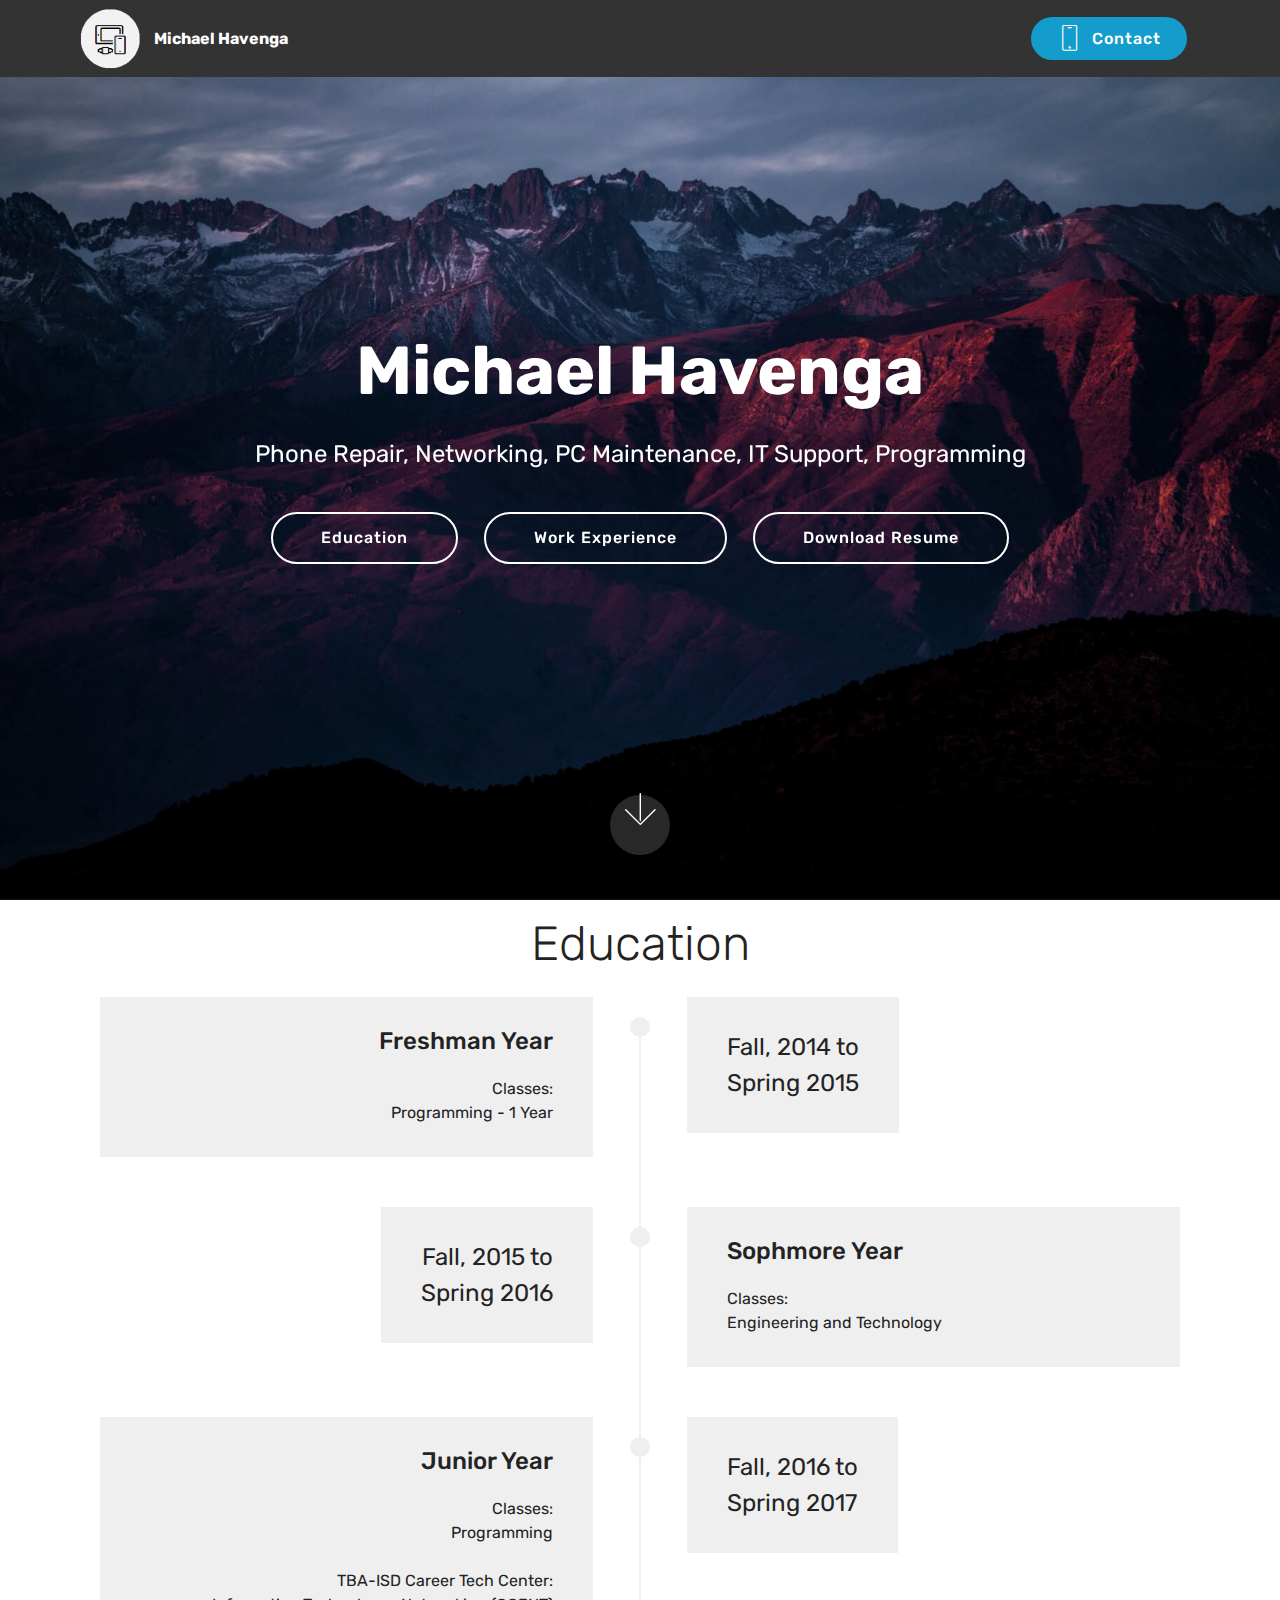
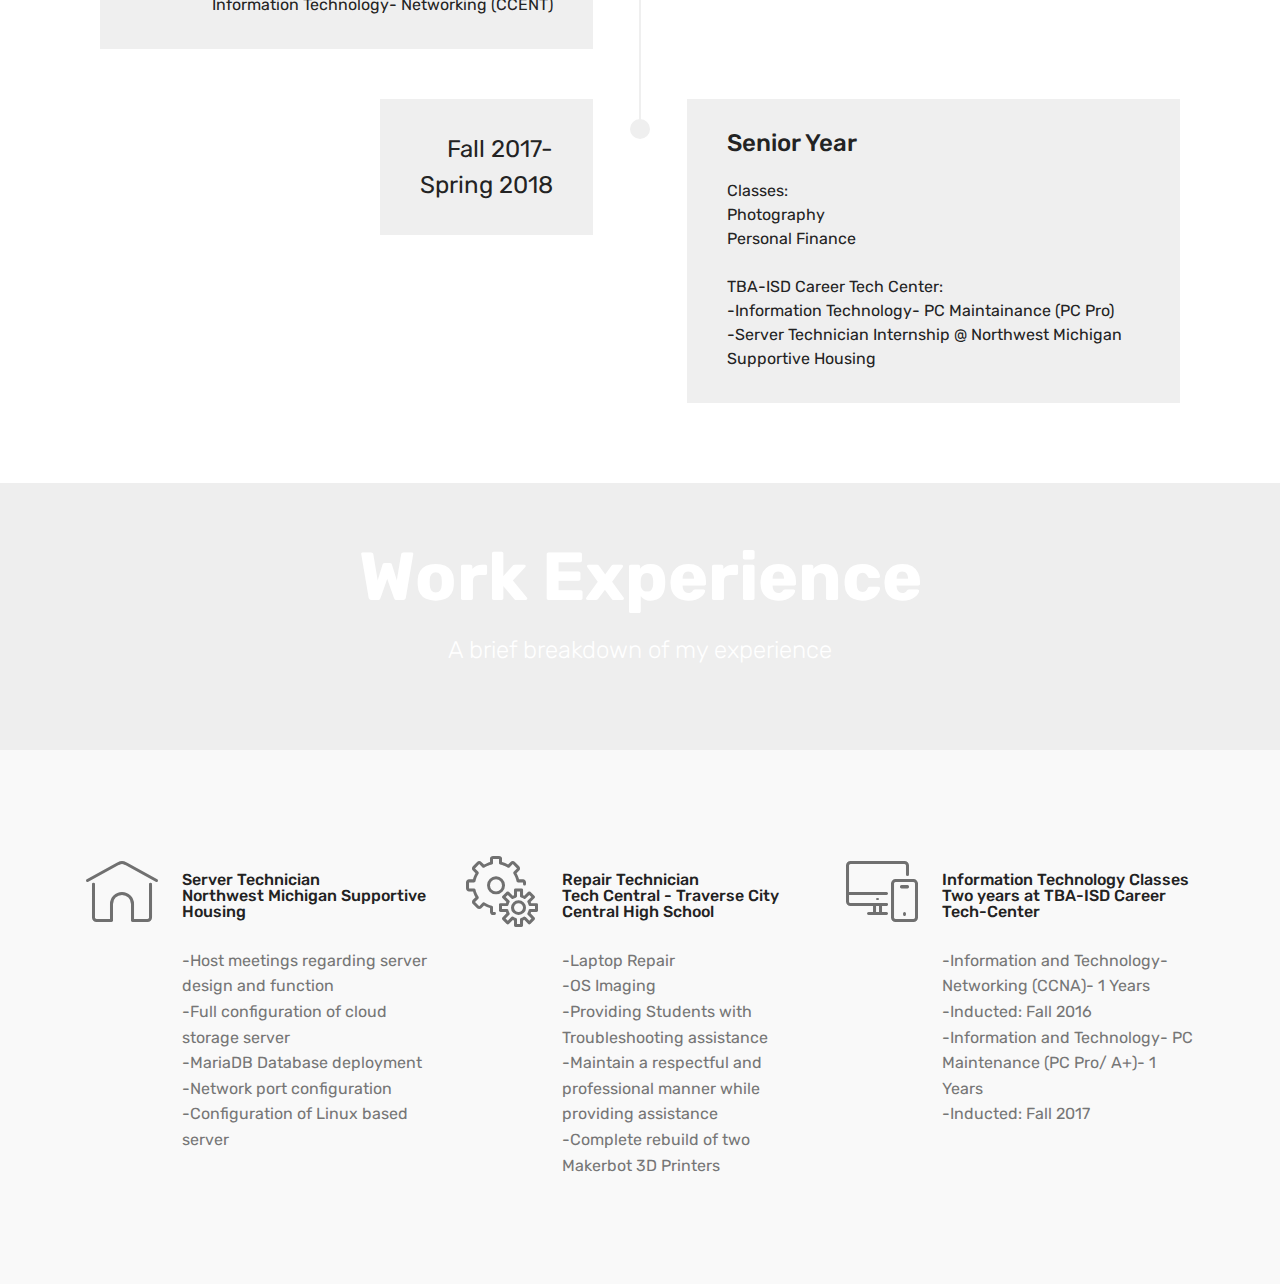
<file: index.html>
<!DOCTYPE html>
<html >
<head>
  <!-- Site made with Mobirise Website Builder v4.8.1, https://mobirise.com -->
  <meta charset="UTF-8">
  <meta http-equiv="X-UA-Compatible" content="IE=edge">
  <meta name="generator" content="Mobirise v4.8.1, mobirise.com">
  <meta name="viewport" content="width=device-width, initial-scale=1, minimum-scale=1">
  <link rel="shortcut icon" href="assets/images/logo-2-122x122.png" type="image/x-icon">
  <meta name="description" content="">
  <title>Home</title>
  <link rel="stylesheet" href="assets/web/assets/mobirise-icons/mobirise-icons.css">
  <link rel="stylesheet" href="assets/tether/tether.min.css">
  <link rel="stylesheet" href="assets/bootstrap/css/bootstrap.min.css">
  <link rel="stylesheet" href="assets/bootstrap/css/bootstrap-grid.min.css">
  <link rel="stylesheet" href="assets/bootstrap/css/bootstrap-reboot.min.css">
  <link rel="stylesheet" href="assets/dropdown/css/style.css">
  <link rel="stylesheet" href="assets/theme/css/style.css">
  <link rel="stylesheet" href="assets/mobirise/css/mbr-additional.css" type="text/css">
  
  
  
</head>
<body>
  <section class="menu cid-qz5ZeI3uHi" once="menu" id="menu1-1">

    

    <nav class="navbar navbar-expand beta-menu navbar-dropdown align-items-center navbar-fixed-top navbar-toggleable-sm">
        <button class="navbar-toggler navbar-toggler-right" type="button" data-toggle="collapse" data-target="#navbarSupportedContent" aria-controls="navbarSupportedContent" aria-expanded="false" aria-label="Toggle navigation">
            <div class="hamburger">
                <span></span>
                <span></span>
                <span></span>
                <span></span>
            </div>
        </button>
        <div class="menu-logo">
            <div class="navbar-brand">
                <span class="navbar-logo">
                    <a href="index.html">
                         <img src="assets/images/logo-2-122x122.png" alt="Mobirise" title="" style="height: 3.8rem;">
                    </a>
                </span>
                <span class="navbar-caption-wrap"><a class="navbar-caption text-white display-4" href="index.html">Michael Havenga</a></span>
            </div>
        </div>
        <div class="collapse navbar-collapse" id="navbarSupportedContent">
            
            <div class="navbar-buttons mbr-section-btn"><a class="btn btn-sm btn-primary display-4" href="page2.html"><span class="mbri-mobile mbr-iconfont mbr-iconfont-btn"></span>
                    Contact</a></div>
        </div>
    </nav>
</section>

<section class="engine"><a href="https://mobiri.se/t">free amp template</a></section><section class="cid-qz5Zj0vmSW mbr-fullscreen mbr-parallax-background" id="header2-2">

    

    

    <div class="container align-center">
        <div class="row justify-content-md-center">
            <div class="mbr-white col-md-10">
                <h1 class="mbr-section-title mbr-bold pb-3 mbr-fonts-style display-1">
                    Michael Havenga</h1>
                
                <p class="mbr-text pb-3 mbr-fonts-style display-5">Phone Repair, Networking, PC Maintenance, IT Support, Programming</p>
                <div class="mbr-section-btn"><a class="btn btn-md btn-white-outline display-4" href="index.html#timeline1-3">Education</a>
                    <a class="btn btn-md btn-white-outline display-4" href="index.html#content5-j">Work Experience<br></a> <a class="btn btn-md btn-white-outline display-4" href="http://havenga.design/Resume.pdf">Download Resume</a></div>
            </div>
        </div>
    </div>
    <div class="mbr-arrow hidden-sm-down" aria-hidden="true">
        <a href="#next">
            <i class="mbri-down mbr-iconfont"></i>
        </a>
    </div>
</section>

<section class="timeline1 cid-qz60BvF6Lr" id="timeline1-3">

    

    

    <div class="container align-center">
        <h2 class="mbr-section-title pb-3 mbr-fonts-style display-2">
            Education</h2>
        

        <div class="container timelines-container" mbri-timelines="">
            <div class="row timeline-element reverse separline">      
                 <div class="timeline-date-panel col-xs-12 col-md-6  align-left">         
                    <div class="time-line-date-content">
                        <p class="mbr-timeline-date mbr-fonts-style display-5">Fall, 2014 to<br>Spring 2015</p>
                    </div>
                </div>
           <span class="iconBackground"></span>
            <div class="col-xs-12 col-md-6 align-right">
                <div class="timeline-text-content">
                    <h4 class="mbr-timeline-title pb-3 mbr-fonts-style display-5">Freshman Year</h4>
                    <p class="mbr-timeline-text mbr-fonts-style display-7">Classes:<br>Programming - 1 Year<br></p>
                 </div>
            </div>
            </div>

            <div class="row timeline-element  separline">
                <div class="timeline-date-panel col-xs-12 col-md-6 align-right">
                    <div class="time-line-date-content">
                        <p class="mbr-timeline-date mbr-fonts-style display-5">Fall, 2015 to<br>Spring 2016</p>
                    </div>
                </div>
                <span class="iconBackground"></span>
                <div class="col-xs-12 col-md-6 align-left ">
                    <div class="timeline-text-content">
                        <h4 class="mbr-timeline-title pb-3 mbr-fonts-style display-5">Sophmore Year</h4>
                        <p class="mbr-timeline-text mbr-fonts-style display-7">Classes: <br>Engineering and Technology</p>
                    </div>
                </div>
            </div> 


            <div class="row timeline-element reverse separline">
                <div class="timeline-date-panel col-xs-12 col-md-6  align-left">
                    <div class="time-line-date-content">
                        <p class="mbr-timeline-date mbr-fonts-style display-5">Fall, 2016 to<br>Spring 2017</p>
                    </div>
                </div>
                <span class="iconBackground"></span>
                <div class="col-xs-12 col-md-6 align-right">
                    <div class="timeline-text-content">
                        <h4 class="mbr-timeline-title pb-3 mbr-fonts-style display-5">Junior Year</h4>      
                        <p class="mbr-timeline-text mbr-fonts-style display-7">Classes:<br>Programming<br><br>TBA-ISD Career Tech Center:<br>Information Technology- Networking (CCENT)</p>
                    </div>
                </div>
            </div>

            <div class="row timeline-element ">
                <div class="timeline-date-panel col-xs-12 col-md-6 align-right">
                    <div class="time-line-date-content">
                        <p class="mbr-timeline-date mbr-fonts-style display-5">Fall 2017-<br>Spring 2018</p>
                    </div>
                </div>
                <span class="iconBackground"></span>
                <div class="col-xs-12 col-md-6 align-left ">
                    <div class="timeline-text-content">
                        <h4 class="mbr-timeline-title pb-3 mbr-fonts-style display-5">
                            Senior Year</h4>
                        <p class="mbr-timeline-text mbr-fonts-style display-7">
                            Classes:<br>Photography<br>Personal Finance<br><br>TBA-ISD Career Tech Center:<br>-Information Technology- PC Maintainance (PC Pro)<br>-Server Technician Internship @ Northwest Michigan Supportive Housing<br></p>
                    </div>
                </div>
            </div>


            


            

            

            

            

            

            

            
        </div>
    </div>
</section>

<section class="mbr-section content5 cid-r1dmGJhqUf mbr-parallax-background" id="content5-j">

    

    

    <div class="container">
        <div class="media-container-row">
            <div class="title col-12 col-md-8">
                <h2 class="align-center mbr-bold mbr-white pb-3 mbr-fonts-style display-1">Work Experience</h2>
                <h3 class="mbr-section-subtitle align-center mbr-light mbr-white pb-3 mbr-fonts-style display-5">A brief breakdown of my experience</h3>
                
                
            </div>
        </div>
    </div>
</section>

<section class="features7 cid-r1dmDqT4Es" id="features7-i">
    
    

    
    <div class="container">
        <div class="row justify-content-center">

            <div class="card p-3 col-12 col-md-6 col-lg-4">
                <div class="media">
                    <div class="card-img pr-2">
                        <span class="mbr-iconfont mbri-home"></span>
                    </div>
                    <div class="card-box media-body">
                        <h4 class="card-title py-3 mbr-fonts-style display-7">Server Technician <br>Northwest Michigan Supportive Housing</h4>
                        <p class="mbr-text mbr-fonts-style display-7">-Host meetings regarding server design and function
<br>-Full configuration of cloud storage server
<br>-MariaDB Database deployment
<br>-Network port configuration
<br>-Configuration of Linux based server&nbsp;<br></p>
                    </div>
                </div>
            </div>

            <div class="card p-3 col-12 col-md-6 col-lg-4">
                <div class="media"> 
                    <div class="card-img pr-2">
                        <span class="mbr-iconfont mbri-setting"></span>
                    </div>
                    <div class="card-box media-body">
                        <h4 class="card-title py-3 mbr-fonts-style display-7">Repair Technician<br>Tech Central - Traverse City Central High School</h4>
                        <p class="mbr-text mbr-fonts-style display-7">-Laptop Repair
<br>-OS Imaging
<br>-Providing Students with Troubleshooting assistance
<br>-Maintain a respectful and professional manner while providing assistance
<br>-Complete rebuild of two Makerbot 3D Printers&nbsp;<br></p>
                    </div>
                </div>
            </div>

            <div class="card p-3 col-12 col-md-6 col-lg-4">
                <div class="media">
                    <div class="card-img pr-2">
                        <span class="mbri-responsive mbr-iconfont"></span>
                    </div>
                    <div class="media-body card-box">
                        <h4 class="card-title py-3 mbr-fonts-style display-7">Information Technology Classes<br>Two years at TBA-ISD Career Tech-Center</h4>
                        <p class="mbr-text mbr-fonts-style display-7">-Information and Technology- Networking (CCNA)- 1 Years
<br>-Inducted: Fall 2016
<br>-Information and Technology- PC Maintenance (PC Pro/ A+)- 1 Years
<br>-Inducted: Fall 2017 
<br><br></p>
                    </div>
                </div>
            </div>

            
        </div>
    </div>
</section>


  <script src="assets/web/assets/jquery/jquery.min.js"></script>
  <script src="assets/popper/popper.min.js"></script>
  <script src="assets/tether/tether.min.js"></script>
  <script src="assets/bootstrap/js/bootstrap.min.js"></script>
  <script src="assets/smoothscroll/smooth-scroll.js"></script>
  <script src="assets/dropdown/js/script.min.js"></script>
  <script src="assets/touchswipe/jquery.touch-swipe.min.js"></script>
  <script src="assets/parallax/jarallax.min.js"></script>
  <script src="assets/theme/js/script.js"></script>
  
  
</body>
</html>
</file>
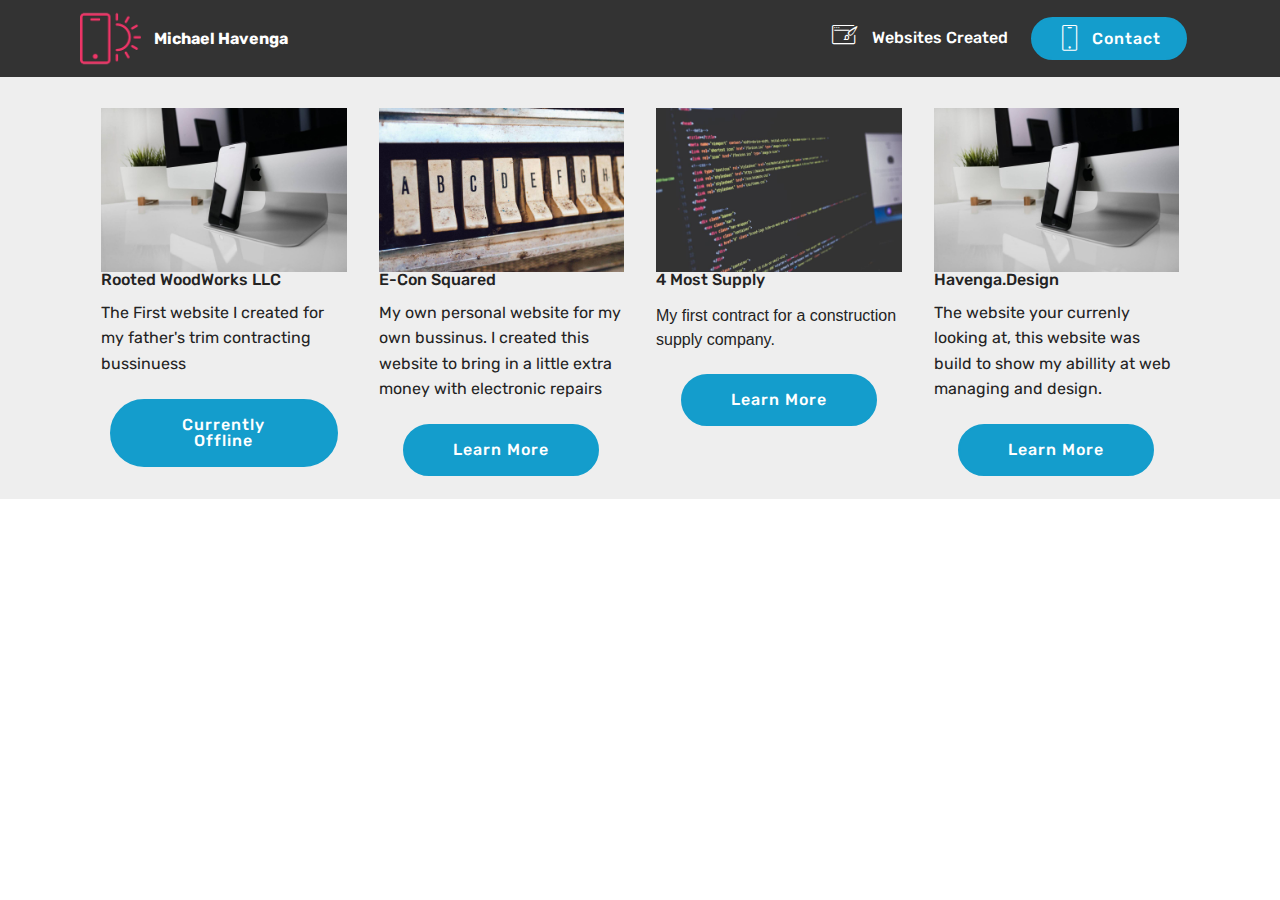
<file: page1.html>
<!DOCTYPE html>
<html>
<head>
  <!-- Site made with Mobirise Website Builder v4.3.5, https://mobirise.com -->
  <meta charset="UTF-8">
  <meta http-equiv="X-UA-Compatible" content="IE=edge">
  <meta name="generator" content="Mobirise v4.3.5, mobirise.com">
  <meta name="viewport" content="width=device-width, initial-scale=1">
  <link rel="shortcut icon" href="assets/images/logo22.png" type="image/x-icon">
  <meta name="description" content="Website Maker Description">
  <title>Websites</title>
  <link rel="stylesheet" href="assets/web/assets/mobirise-icons/mobirise-icons.css">
  <link rel="stylesheet" href="assets/tether/tether.min.css">
  <link rel="stylesheet" href="assets/bootstrap/css/bootstrap.min.css">
  <link rel="stylesheet" href="assets/bootstrap/css/bootstrap-grid.min.css">
  <link rel="stylesheet" href="assets/bootstrap/css/bootstrap-reboot.min.css">
  <link rel="stylesheet" href="assets/dropdown/css/style.css">
  <link rel="stylesheet" href="assets/theme/css/style.css">
  <link rel="stylesheet" href="assets/mobirise/css/mbr-additional.css" type="text/css">
  
  
  
</head>
<body>
<section class="menu cid-qz5ZeI3uHi" once="menu" id="menu1-6" data-rv-view="201">

    

    <nav class="navbar navbar-expand beta-menu navbar-dropdown align-items-center navbar-fixed-top navbar-toggleable-sm">
        <button class="navbar-toggler navbar-toggler-right" type="button" data-toggle="collapse" data-target="#navbarSupportedContent" aria-controls="navbarSupportedContent" aria-expanded="false" aria-label="Toggle navigation">
            <div class="hamburger">
                <span></span>
                <span></span>
                <span></span>
                <span></span>
            </div>
        </button>
        <div class="menu-logo">
            <div class="navbar-brand">
                <span class="navbar-logo">
                    <a href="index.html">
                         <img src="assets/images/logo2.png" alt="Mobirise" title="" media-simple="true" style="height: 3.8rem;">
                    </a>
                </span>
                <span class="navbar-caption-wrap"><a class="navbar-caption text-white display-4" href="index.html">Michael Havenga</a></span>
            </div>
        </div>
        <div class="collapse navbar-collapse" id="navbarSupportedContent">
            <ul class="navbar-nav nav-dropdown" data-app-modern-menu="true"><li class="nav-item">
                    <a class="nav-link link text-white display-4" href="page1.html"><span class="mbri-website-theme mbr-iconfont mbr-iconfont-btn"></span>
                        Websites Created</a>
                </li></ul>
            <div class="navbar-buttons mbr-section-btn"><a class="btn btn-sm btn-primary display-4" href="page2.html"><span class="mbri-mobile mbr-iconfont mbr-iconfont-btn"></span>
                    Contact</a></div>
        </div>
    </nav>
</section>

<section class="engine"><a href="https://mobirise.co/j">design your own website for free</a></section><section class="mbr-section content5 cid-qzhzRS1Res mbr-parallax-background" id="content5-e" data-rv-view="203">

    

    

    <div class="container">
        <div class="media-container-row">
            <div class="title col-12 col-md-8">
                <h2 class="align-center mbr-bold mbr-white pb-3 mbr-fonts-style display-1">
                    Websites</h2>
                
                
                
            </div>
        </div>
    </div>
</section>

<section class="features3 cid-qzhxDeb2Iz" id="features3-d" data-rv-view="206">

    

    
    <div class="container">
        <div class="media-container-row">
            <div class="card p-3 col-12 col-md-6 col-lg-3">
                <div class="card-wrapper">
                    <div class="card-img">
                        <img src="assets/images/01.jpg" alt="Mobirise" media-simple="true">
                    </div>
                    <div class="card-box">
                        <h4 class="card-title mbr-fonts-style display-7">Rooted WoodWorks LLC</h4>
                        <p class="mbr-text mbr-fonts-style display-7">
                            The First website I created for my father's trim contracting bussinuess</p>
                    </div>
                    <div class="mbr-section-btn text-center"><a href="#top" class="btn btn-primary display-4">
                            Currently Offline</a></div>
                </div>
            </div>

            <div class="card p-3 col-12 col-md-6 col-lg-3">
                <div class="card-wrapper">
                    <div class="card-img">
                        <img src="assets/images/02.jpg" alt="Mobirise" media-simple="true">
                    </div>
                    <div class="card-box">
                        <h4 class="card-title mbr-fonts-style display-7">
                            E-Con Squared</h4>
                        <p class="mbr-text mbr-fonts-style display-7">
                            My own personal website for my own bussinus. I created this website to bring in a little extra money with electronic repairs</p>
                    </div>
                    <div class="mbr-section-btn text-center"><a href="http://e-consquared.com" class="btn btn-primary display-4" target="_blank">
                            Learn More
                        </a></div>
                </div>
            </div>

            <div class="card p-3 col-12 col-md-6 col-lg-3">
                <div class="card-wrapper">
                    <div class="card-img">
                        <img src="assets/images/03.jpg" alt="Mobirise" media-simple="true">
                    </div>
                    <div class="card-box">
                        <h4 class="card-title mbr-fonts-style display-7">4 Most Supply</h4>
                        <p class="mbr-text mbr-fonts-style display-7"></p><p>
                            My first contract for a construction supply company. &nbsp;&nbsp;&nbsp; &nbsp;&nbsp;&nbsp;&nbsp;&nbsp;&nbsp;&nbsp;&nbsp;&nbsp;&nbsp;&nbsp;&nbsp;&nbsp;&nbsp;&nbsp;&nbsp;&nbsp;&nbsp;&nbsp;&nbsp;&nbsp;&nbsp;</p><p></p>
                    </div>
                    <div class="mbr-section-btn text-center"><a href="https://yellingtree.github.io/4-Most-Supply/" class="btn btn-primary display-4" target="_blank">
                            Learn More
                        </a></div>
                </div>
            </div>

            <div class="card p-3 col-12 col-md-6 col-lg-3">
                <div class="card-wrapper">
                    <div class="card-img">
                        <img src="assets/images/01.jpg" alt="Mobirise" media-simple="true">
                    </div>
                    <div class="card-box">
                        <h4 class="card-title mbr-fonts-style display-7">Havenga.Design</h4>
                        <p class="mbr-text mbr-fonts-style display-7">
                           The website your currenly looking at, this website was build to show my abillity at web managing and design.</p>
                    </div>
                    <div class="mbr-section-btn text-center"><a href="index.html" class="btn btn-primary display-4">
                            Learn More
                        </a></div>
                </div>
            </div>
        </div>
    </div>
</section>


  <script src="assets/web/assets/jquery/jquery.min.js"></script>
  <script src="assets/popper/popper.min.js"></script>
  <script src="assets/tether/tether.min.js"></script>
  <script src="assets/bootstrap/js/bootstrap.min.js"></script>
  <script src="assets/smooth-scroll/smooth-scroll.js"></script>
  <script src="assets/dropdown/js/script.min.js"></script>
  <script src="assets/touch-swipe/jquery.touch-swipe.min.js"></script>
  <script src="assets/jarallax/jarallax.min.js"></script>
  <script src="assets/theme/js/script.js"></script>
  
  
</body>
</html>
</file>
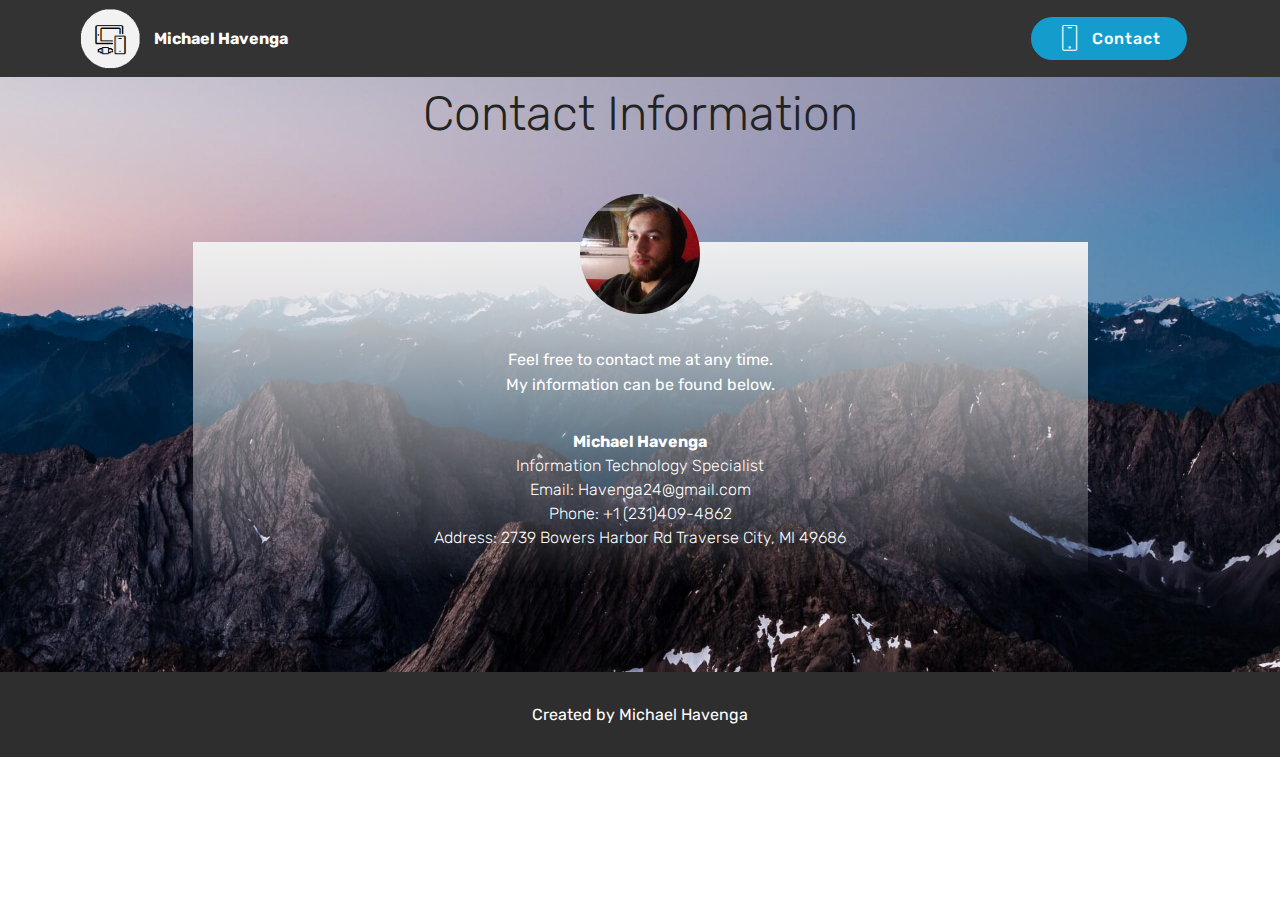
<file: page2.html>
<!DOCTYPE html>
<html >
<head>
  <!-- Site made with Mobirise Website Builder v4.8.1, https://mobirise.com -->
  <meta charset="UTF-8">
  <meta http-equiv="X-UA-Compatible" content="IE=edge">
  <meta name="generator" content="Mobirise v4.8.1, mobirise.com">
  <meta name="viewport" content="width=device-width, initial-scale=1, minimum-scale=1">
  <link rel="shortcut icon" href="assets/images/logo-2-122x122.png" type="image/x-icon">
  <meta name="description" content="Site Builder Description">
  <title>Contact</title>
  <link rel="stylesheet" href="assets/web/assets/mobirise-icons/mobirise-icons.css">
  <link rel="stylesheet" href="assets/tether/tether.min.css">
  <link rel="stylesheet" href="assets/bootstrap/css/bootstrap.min.css">
  <link rel="stylesheet" href="assets/bootstrap/css/bootstrap-grid.min.css">
  <link rel="stylesheet" href="assets/bootstrap/css/bootstrap-reboot.min.css">
  <link rel="stylesheet" href="assets/dropdown/css/style.css">
  <link rel="stylesheet" href="assets/theme/css/style.css">
  <link rel="stylesheet" href="assets/mobirise/css/mbr-additional.css" type="text/css">
  
  
  
</head>
<body>
  <section class="menu cid-qz5ZeI3uHi" once="menu" id="menu1-7">

    

    <nav class="navbar navbar-expand beta-menu navbar-dropdown align-items-center navbar-fixed-top navbar-toggleable-sm">
        <button class="navbar-toggler navbar-toggler-right" type="button" data-toggle="collapse" data-target="#navbarSupportedContent" aria-controls="navbarSupportedContent" aria-expanded="false" aria-label="Toggle navigation">
            <div class="hamburger">
                <span></span>
                <span></span>
                <span></span>
                <span></span>
            </div>
        </button>
        <div class="menu-logo">
            <div class="navbar-brand">
                <span class="navbar-logo">
                    <a href="index.html">
                         <img src="assets/images/logo-2-122x122.png" alt="Mobirise" title="" style="height: 3.8rem;">
                    </a>
                </span>
                <span class="navbar-caption-wrap"><a class="navbar-caption text-white display-4" href="index.html">Michael Havenga</a></span>
            </div>
        </div>
        <div class="collapse navbar-collapse" id="navbarSupportedContent">
            
            <div class="navbar-buttons mbr-section-btn"><a class="btn btn-sm btn-primary display-4" href="page2.html"><span class="mbri-mobile mbr-iconfont mbr-iconfont-btn"></span>
                    Contact</a></div>
        </div>
    </nav>
</section>

<section class="engine"><a href="https://mobiri.se/j">website templates</a></section><section class="testimonials5 cid-r1d3xk1tfd" id="testimonials5-g">

    

    
    <div class="container">
        <div class="media-container-row">
            <div class="title col-12 align-center">
                <h2 class="pb-3 mbr-fonts-style display-2">Contact Information</h2>
                
            </div>
        </div>
    </div>

    <div class="container">
        <div class="media-container-column">
            

            
        <div class="mbr-testimonial align-center col-12 col-md-10">
                <div class="panel-item">
                    <div class="card-block">
                        <div class="testimonial-photo">
                            <img src="assets/images/30440663-958562364313789-4375502953616769024-o-240x240.jpg" alt="" title="">
                        </div>
                        <p class="mbr-text mbr-fonts-style mbr-white display-7">Feel free to contact me at any time.<br>My information can be found below.</p>
                    </div>
                    <div class="card-footer">
                        <div class="mbr-author-name mbr-bold mbr-fonts-style mbr-white display-7">Michael Havenga<br></div>
                        <small class="mbr-author-desc mbr-italic mbr-light mbr-fonts-style mbr-white display-7">Information Technology Specialist<br>Email: Havenga24@gmail.com<br>Phone: +1 (231)409-4862<br>Address: 2739 Bowers Harbor Rd Traverse City, MI 49686</small>
                    </div>
                </div>
            </div></div>
    </div>   
</section>

<section once="" class="cid-r1dmaWxWWB" id="footer6-h">

    

    

    <div class="container">
        <div class="media-container-row align-center mbr-white">
            <div class="col-12">
                <p class="mbr-text mb-0 mbr-fonts-style display-7">Created by Michael Havenga</p>
            </div>
        </div>
    </div>
</section>


  <script src="assets/web/assets/jquery/jquery.min.js"></script>
  <script src="assets/popper/popper.min.js"></script>
  <script src="assets/tether/tether.min.js"></script>
  <script src="assets/bootstrap/js/bootstrap.min.js"></script>
  <script src="assets/smoothscroll/smooth-scroll.js"></script>
  <script src="assets/dropdown/js/script.min.js"></script>
  <script src="assets/touchswipe/jquery.touch-swipe.min.js"></script>
  <script src="assets/theme/js/script.js"></script>
  
  
</body>
</html>
</file>
<file: assets/web/assets/mobirise-icons/mobirise-icons.css>
@font-face {
  font-family: 'MobiriseIcons';
  src:  url('mobirise-icons.eot?spat4u');
  src:  url('mobirise-icons.eot?spat4u#iefix') format('embedded-opentype'),
    url('mobirise-icons.ttf?spat4u') format('truetype'),
    url('mobirise-icons.woff?spat4u') format('woff'),
    url('mobirise-icons.svg?spat4u#MobiriseIcons') format('svg');
  font-weight: normal;
  font-style: normal;
}

[class^="mbri-"], [class*=" mbri-"] {
  /* use !important to prevent issues with browser extensions that change fonts */
  font-family: MobiriseIcons !important;
  speak: none;
  font-style: normal;
  font-weight: normal;
  font-variant: normal;
  text-transform: none;
  line-height: 1;

  /* Better Font Rendering =========== */
  -webkit-font-smoothing: antialiased;
  -moz-osx-font-smoothing: grayscale;
}

.mbri-add-submenu:before {
  content: "\e900";
}
.mbri-alert:before {
  content: "\e901";
}
.mbri-align-center:before {
  content: "\e902";
}
.mbri-align-justify:before {
  content: "\e903";
}
.mbri-align-left:before {
  content: "\e904";
}
.mbri-align-right:before {
  content: "\e905";
}
.mbri-android:before {
  content: "\e906";
}
.mbri-apple:before {
  content: "\e907";
}
.mbri-arrow-down:before {
  content: "\e908";
}
.mbri-arrow-next:before {
  content: "\e909";
}
.mbri-arrow-prev:before {
  content: "\e90a";
}
.mbri-arrow-up:before {
  content: "\e90b";
}
.mbri-bold:before {
  content: "\e90c";
}
.mbri-bookmark:before {
  content: "\e90d";
}
.mbri-bootstrap:before {
  content: "\e90e";
}
.mbri-briefcase:before {
  content: "\e90f";
}
.mbri-browse:before {
  content: "\e910";
}
.mbri-bulleted-list:before {
  content: "\e911";
}
.mbri-calendar:before {
  content: "\e912";
}
.mbri-camera:before {
  content: "\e913";
}
.mbri-cart-add:before {
  content: "\e914";
}
.mbri-cart-full:before {
  content: "\e915";
}
.mbri-cash:before {
  content: "\e916";
}
.mbri-change-style:before {
  content: "\e917";
}
.mbri-chat:before {
  content: "\e918";
}
.mbri-clock:before {
  content: "\e919";
}
.mbri-close:before {
  content: "\e91a";
}
.mbri-cloud:before {
  content: "\e91b";
}
.mbri-code:before {
  content: "\e91c";
}
.mbri-contact-form:before {
  content: "\e91d";
}
.mbri-credit-card:before {
  content: "\e91e";
}
.mbri-cursor-click:before {
  content: "\e91f";
}
.mbri-cust-feedback:before {
  content: "\e920";
}
.mbri-database:before {
  content: "\e921";
}
.mbri-delivery:before {
  content: "\e922";
}
.mbri-desktop:before {
  content: "\e923";
}
.mbri-devices:before {
  content: "\e924";
}
.mbri-down:before {
  content: "\e925";
}
.mbri-download:before {
  content: "\e989";
}
.mbri-drag-n-drop:before {
  content: "\e927";
}
.mbri-drag-n-drop2:before {
  content: "\e928";
}
.mbri-edit:before {
  content: "\e929";
}
.mbri-edit2:before {
  content: "\e92a";
}
.mbri-error:before {
  content: "\e92b";
}
.mbri-extension:before {
  content: "\e92c";
}
.mbri-features:before {
  content: "\e92d";
}
.mbri-file:before {
  content: "\e92e";
}
.mbri-flag:before {
  content: "\e92f";
}
.mbri-folder:before {
  content: "\e930";
}
.mbri-gift:before {
  content: "\e931";
}
.mbri-github:before {
  content: "\e932";
}
.mbri-globe:before {
  content: "\e933";
}
.mbri-globe-2:before {
  content: "\e934";
}
.mbri-growing-chart:before {
  content: "\e935";
}
.mbri-hearth:before {
  content: "\e936";
}
.mbri-help:before {
  content: "\e937";
}
.mbri-home:before {
  content: "\e938";
}
.mbri-hot-cup:before {
  content: "\e939";
}
.mbri-idea:before {
  content: "\e93a";
}
.mbri-image-gallery:before {
  content: "\e93b";
}
.mbri-image-slider:before {
  content: "\e93c";
}
.mbri-info:before {
  content: "\e93d";
}
.mbri-italic:before {
  content: "\e93e";
}
.mbri-key:before {
  content: "\e93f";
}
.mbri-laptop:before {
  content: "\e940";
}
.mbri-layers:before {
  content: "\e941";
}
.mbri-left-right:before {
  content: "\e942";
}
.mbri-left:before {
  content: "\e943";
}
.mbri-letter:before {
  content: "\e944";
}
.mbri-like:before {
  content: "\e945";
}
.mbri-link:before {
  content: "\e946";
}
.mbri-lock:before {
  content: "\e947";
}
.mbri-login:before {
  content: "\e948";
}
.mbri-logout:before {
  content: "\e949";
}
.mbri-magic-stick:before {
  content: "\e94a";
}
.mbri-map-pin:before {
  content: "\e94b";
}
.mbri-menu:before {
  content: "\e94c";
}
.mbri-mobile:before {
  content: "\e94d";
}
.mbri-mobile2:before {
  content: "\e94e";
}
.mbri-mobirise:before {
  content: "\e94f";
}
.mbri-more-horizontal:before {
  content: "\e950";
}
.mbri-more-vertical:before {
  content: "\e951";
}
.mbri-music:before {
  content: "\e952";
}
.mbri-new-file:before {
  content: "\e953";
}
.mbri-numbered-list:before {
  content: "\e954";
}
.mbri-opened-folder:before {
  content: "\e955";
}
.mbri-pages:before {
  content: "\e956";
}
.mbri-paper-plane:before {
  content: "\e957";
}
.mbri-paperclip:before {
  content: "\e958";
}
.mbri-photo:before {
  content: "\e959";
}
.mbri-photos:before {
  content: "\e95a";
}
.mbri-pin:before {
  content: "\e95b";
}
.mbri-play:before {
  content: "\e95c";
}
.mbri-plus:before {
  content: "\e95d";
}
.mbri-preview:before {
  content: "\e95e";
}
.mbri-print:before {
  content: "\e95f";
}
.mbri-protect:before {
  content: "\e960";
}
.mbri-question:before {
  content: "\e961";
}
.mbri-quote-left:before {
  content: "\e962";
}
.mbri-quote-right:before {
  content: "\e963";
}
.mbri-refresh:before {
  content: "\e964";
}
.mbri-responsive:before {
  content: "\e965";
}
.mbri-right:before {
  content: "\e966";
}
.mbri-rocket:before {
  content: "\e967";
}
.mbri-sad-face:before {
  content: "\e968";
}
.mbri-sale:before {
  content: "\e969";
}
.mbri-save:before {
  content: "\e96a";
}
.mbri-search:before {
  content: "\e96b";
}
.mbri-setting:before {
  content: "\e96c";
}
.mbri-setting2:before {
  content: "\e96d";
}
.mbri-setting3:before {
  content: "\e96e";
}
.mbri-share:before {
  content: "\e96f";
}
.mbri-shopping-bag:before {
  content: "\e970";
}
.mbri-shopping-basket:before {
  content: "\e971";
}
.mbri-shopping-cart:before {
  content: "\e972";
}
.mbri-sites:before {
  content: "\e973";
}
.mbri-smile-face:before {
  content: "\e974";
}
.mbri-speed:before {
  content: "\e975";
}
.mbri-star:before {
  content: "\e976";
}
.mbri-success:before {
  content: "\e977";
}
.mbri-sun:before {
  content: "\e978";
}
.mbri-sun2:before {
  content: "\e979";
}
.mbri-tablet:before {
  content: "\e97a";
}
.mbri-tablet-vertical:before {
  content: "\e97b";
}
.mbri-target:before {
  content: "\e97c";
}
.mbri-timer:before {
  content: "\e97d";
}
.mbri-to-ftp:before {
  content: "\e97e";
}
.mbri-to-local-drive:before {
  content: "\e97f";
}
.mbri-touch-swipe:before {
  content: "\e980";
}
.mbri-touch:before {
  content: "\e981";
}
.mbri-trash:before {
  content: "\e982";
}
.mbri-underline:before {
  content: "\e983";
}
.mbri-unlink:before {
  content: "\e984";
}
.mbri-unlock:before {
  content: "\e985";
}
.mbri-up-down:before {
  content: "\e986";
}
.mbri-up:before {
  content: "\e987";
}
.mbri-update:before {
  content: "\e988";
}
.mbri-upload:before {
 content: "\e926"; 
}
.mbri-user:before {
  content: "\e98a";
}
.mbri-user2:before {
  content: "\e98b";
}
.mbri-users:before {
  content: "\e98c";
}
.mbri-video:before {
  content: "\e98d";
}
.mbri-video-play:before {
  content: "\e98e";
}
.mbri-watch:before {
  content: "\e98f";
}
.mbri-website-theme:before {
  content: "\e990";
}
.mbri-wifi:before {
  content: "\e991";
}
.mbri-windows:before {
  content: "\e992";
}
.mbri-zoom-out:before {
  content: "\e993";
}
.mbri-redo:before {
  content: "\e994";
}
.mbri-undo:before {
  content: "\e995";
}
</file>
<file: assets/dropdown/css/style.css>
.navbar-dropdown {
  left: 0;
  padding: 0;
  position: absolute;
  right: 0;
  top: 0;
  transition: all 0.45s ease;
  z-index: 1030;
  background: #282828; }
  .navbar-dropdown .navbar-logo {
    margin-right: 0.8rem;
    transition: margin 0.3s ease-in-out;
    vertical-align: middle; }
    .navbar-dropdown .navbar-logo img {
      height: 3.125rem;
      transition: all 0.3s ease-in-out; }
    .navbar-dropdown .navbar-logo.mbr-iconfont {
      font-size: 3.125rem;
      line-height: 3.125rem; }
  .navbar-dropdown .navbar-caption {
    font-weight: 700;
    white-space: normal;
    vertical-align: -4px;
    line-height: 3.125rem !important; }
    .navbar-dropdown .navbar-caption, .navbar-dropdown .navbar-caption:hover {
      color: inherit;
      text-decoration: none; }
  .navbar-dropdown .mbr-iconfont + .navbar-caption {
    vertical-align: -1px; }
  .navbar-dropdown.navbar-fixed-top {
    position: fixed; }
  .navbar-dropdown .navbar-brand span {
    vertical-align: -4px; }
  .navbar-dropdown.bg-color.transparent {
    background: none; }
  .navbar-dropdown.navbar-short .navbar-brand {
    padding: 0.625rem 0; }
    .navbar-dropdown.navbar-short .navbar-brand span {
      vertical-align: -1px; }
  .navbar-dropdown.navbar-short .navbar-caption {
    line-height: 2.375rem !important;
    vertical-align: -2px; }
  .navbar-dropdown.navbar-short .navbar-logo {
    margin-right: 0.5rem; }
    .navbar-dropdown.navbar-short .navbar-logo img {
      height: 2.375rem; }
    .navbar-dropdown.navbar-short .navbar-logo.mbr-iconfont {
      font-size: 2.375rem;
      line-height: 2.375rem; }
  .navbar-dropdown.navbar-short .mbr-table-cell {
    height: 3.625rem; }
  .navbar-dropdown .navbar-close {
    left: 0.6875rem;
    position: fixed;
    top: 0.75rem;
    z-index: 1000; }
  .navbar-dropdown .hamburger-icon {
    content: "";
    display: inline-block;
    vertical-align: middle;
    width: 16px;
    -webkit-box-shadow: 0 -6px 0 1px #282828,0 0 0 1px #282828,0 6px 0 1px #282828;
    -moz-box-shadow: 0 -6px 0 1px #282828,0 0 0 1px #282828,0 6px 0 1px #282828;
    box-shadow: 0 -6px 0 1px #282828,0 0 0 1px #282828,0 6px 0 1px #282828; }

.dropdown-menu .dropdown-toggle[data-toggle="dropdown-submenu"]::after {
  border-bottom: 0.35em solid transparent;
  border-left: 0.35em solid;
  border-right: 0;
  border-top: 0.35em solid transparent;
  margin-left: 0.3rem; }

.dropdown-menu .dropdown-item:focus {
  outline: 0; }

.nav-dropdown {
  font-size: 0.75rem;
  font-weight: 500;
  height: auto !important; }
  .nav-dropdown .nav-btn {
    padding-left: 1rem; }
  .nav-dropdown .link {
    margin: .667em 1.667em;
    font-weight: 500;
    padding: 0;
    transition: color .2s ease-in-out; }
    .nav-dropdown .link.dropdown-toggle {
      margin-right: 2.583em; }
      .nav-dropdown .link.dropdown-toggle::after {
        margin-left: .25rem;
        border-top: 0.35em solid;
        border-right: 0.35em solid transparent;
        border-left: 0.35em solid transparent;
        border-bottom: 0; }
      .nav-dropdown .link.dropdown-toggle[aria-expanded="true"] {
        margin: 0;
        padding: 0.667em 3.263em  0.667em 1.667em; }
  .nav-dropdown .link::after,
  .nav-dropdown .dropdown-item::after {
    color: inherit; }
  .nav-dropdown .btn {
    font-size: 0.75rem;
    font-weight: 700;
    letter-spacing: 0;
    margin-bottom: 0;
    padding-left: 1.25rem;
    padding-right: 1.25rem; }
  .nav-dropdown .dropdown-menu {
    border-radius: 0;
    border: 0;
    left: 0;
    margin: 0;
    padding-bottom: 1.25rem;
    padding-top: 1.25rem;
    position: relative; }
  .nav-dropdown .dropdown-submenu {
    margin-left: 0.125rem;
    top: 0; }
  .nav-dropdown .dropdown-item {
    font-weight: 500;
    line-height: 2;
    padding: 0.3846em 4.615em 0.3846em 1.5385em;
    position: relative;
    transition: color .2s ease-in-out, background-color .2s ease-in-out; }
    .nav-dropdown .dropdown-item::after {
      margin-top: -0.3077em;
      position: absolute;
      right: 1.1538em;
      top: 50%; }
    .nav-dropdown .dropdown-item:focus, .nav-dropdown .dropdown-item:hover {
      background: none; }

@media (max-width: 767px) {
  .nav-dropdown.navbar-toggleable-sm {
    bottom: 0;
    display: none;
    left: 0;
    overflow-x: hidden;
    position: fixed;
    top: 0;
    transform: translateX(-100%);
    -ms-transform: translateX(-100%);
    -webkit-transform: translateX(-100%);
    width: 18.75rem;
    z-index: 999; } }
.nav-dropdown.navbar-toggleable-xl {
  bottom: 0;
  display: none;
  left: 0;
  overflow-x: hidden;
  position: fixed;
  top: 0;
  transform: translateX(-100%);
  -ms-transform: translateX(-100%);
  -webkit-transform: translateX(-100%);
  width: 18.75rem;
  z-index: 999; }

.nav-dropdown-sm {
  display: block !important;
  overflow-x: hidden;
  overflow: auto;
  padding-top: 3.875rem; }
  .nav-dropdown-sm::after {
    content: "";
    display: block;
    height: 3rem;
    width: 100%; }
  .nav-dropdown-sm.collapse.in ~ .navbar-close {
    display: block !important; }
  .nav-dropdown-sm.collapsing, .nav-dropdown-sm.collapse.in {
    transform: translateX(0);
    -ms-transform: translateX(0);
    -webkit-transform: translateX(0);
    transition: all 0.25s ease-out;
    -webkit-transition: all 0.25s ease-out;
    background: #282828; }
  .nav-dropdown-sm.collapsing[aria-expanded="false"] {
    transform: translateX(-100%);
    -ms-transform: translateX(-100%);
    -webkit-transform: translateX(-100%); }
  .nav-dropdown-sm .nav-item {
    display: block;
    margin-left: 0 !important;
    padding-left: 0; }
  .nav-dropdown-sm .link,
  .nav-dropdown-sm .dropdown-item {
    border-top: 1px dotted rgba(255, 255, 255, 0.1);
    font-size: 0.8125rem;
    line-height: 1.6;
    margin: 0 !important;
    padding: 0.875rem 2.4rem 0.875rem 1.5625rem !important;
    position: relative;
    white-space: normal; }
    .nav-dropdown-sm .link:focus, .nav-dropdown-sm .link:hover,
    .nav-dropdown-sm .dropdown-item:focus,
    .nav-dropdown-sm .dropdown-item:hover {
      background: rgba(0, 0, 0, 0.2) !important;
      color: #c0a375; }
  .nav-dropdown-sm .nav-btn {
    position: relative;
    padding: 1.5625rem 1.5625rem 0 1.5625rem; }
    .nav-dropdown-sm .nav-btn::before {
      border-top: 1px dotted rgba(255, 255, 255, 0.1);
      content: "";
      left: 0;
      position: absolute;
      top: 0;
      width: 100%; }
    .nav-dropdown-sm .nav-btn + .nav-btn {
      padding-top: 0.625rem; }
      .nav-dropdown-sm .nav-btn + .nav-btn::before {
        display: none; }
  .nav-dropdown-sm .btn {
    padding: 0.625rem 0; }
  .nav-dropdown-sm .dropdown-toggle[data-toggle="dropdown-submenu"]::after {
    margin-left: .25rem;
    border-top: 0.35em solid;
    border-right: 0.35em solid transparent;
    border-left: 0.35em solid transparent;
    border-bottom: 0; }
  .nav-dropdown-sm .dropdown-toggle[data-toggle="dropdown-submenu"][aria-expanded="true"]::after {
    border-top: 0;
    border-right: 0.35em solid transparent;
    border-left: 0.35em solid transparent;
    border-bottom: 0.35em solid; }
  .nav-dropdown-sm .dropdown-menu {
    margin: 0;
    padding: 0;
    position: relative;
    top: 0;
    left: 0;
    width: 100%;
    border: 0;
    float: none;
    border-radius: 0;
    background: none; }
  .nav-dropdown-sm .dropdown-submenu {
    left: 100%;
    margin-left: 0.125rem;
    margin-top: -1.25rem;
    top: 0; }

.navbar-toggleable-sm .nav-dropdown .dropdown-menu {
  position: absolute; }

.navbar-toggleable-sm .nav-dropdown .dropdown-submenu {
  left: 100%;
  margin-left: 0.125rem;
  margin-top: -1.25rem;
  top: 0; }

.navbar-toggleable-sm.opened .nav-dropdown .dropdown-menu {
  position: relative; }

.navbar-toggleable-sm.opened .nav-dropdown .dropdown-submenu {
  left: 0;
  margin-left: 00rem;
  margin-top: 0rem;
  top: 0; }

.is-builder .nav-dropdown.collapsing {
  transition: none !important; }

/*# sourceMappingURL=style.css.map */
</file>
<file: assets/theme/css/style.css>
/*!
 * Mobirise v4 theme (https://mobirise.com/)
 * Copyright 2017 Mobirise
 */
section {
  background-color: #eeeeee; }

section,
.container,
.container-fluid {
  position: relative;
  word-wrap: break-word; }

a.mbr-iconfont:hover {
  text-decoration: none; }

.article .lead p, .article .lead ul, .article .lead ol, .article .lead pre, .article .lead blockquote {
  margin-bottom: 0; }

a {
  font-style: normal;
  font-weight: 400;
  cursor: pointer; }
  a, a:hover {
    text-decoration: none; }

figure {
  margin-bottom: 0; }

body {
  color: #232323; }

h1, h2, h3, h4, h5, h6,
.h1, .h2, .h3, .h4, .h5, .h6,
.display-1, .display-2, .display-3, .display-4 {
  line-height: 1;
  word-break: break-word;
  word-wrap: break-word; }

b, strong {
  font-weight: bold; }

blockquote {
  padding: 10px 0 10px 20px;
  position: relative;
  border-left: 2px solid;
  border-color: #ff3366; }

input:-webkit-autofill, input:-webkit-autofill:hover, input:-webkit-autofill:focus, input:-webkit-autofill:active {
  transition-delay: 9999s;
  transition-property: background-color, color; }

textarea[type="hidden"] {
  display: none; }

body {
  position: relative; }

section {
  background-position: 50% 50%;
  background-repeat: no-repeat;
  background-size: cover; }
  section .mbr-background-video,
  section .mbr-background-video-preview {
    position: absolute;
    bottom: 0;
    left: 0;
    right: 0;
    top: 0; }

.hidden {
  visibility: hidden; }

.mbr-z-index20 {
  z-index: 20; }

/*! Base colors */
.mbr-white {
  color: #ffffff; }

.mbr-black {
  color: #000000; }

.mbr-bg-white {
  background-color: #ffffff; }

.mbr-bg-black {
  background-color: #000000; }

/*! Text-aligns */
.align-left {
  text-align: left; }

.align-center {
  text-align: center; }

.align-right {
  text-align: right; }

@media (max-width: 767px) {
  .align-left, .align-center, .align-right, .mbr-section-btn, .mbr-section-title {
    text-align: center; } }
/*! Font-weight  */
.mbr-light {
  font-weight: 300; }

.mbr-regular {
  font-weight: 400; }

.mbr-semibold {
  font-weight: 500; }

.mbr-bold {
  font-weight: 700; }

/*! Media  */
.media-size-item {
  -webkit-flex: 1 1 auto;
  -moz-flex: 1 1 auto;
  -ms-flex: 1 1 auto;
  -o-flex: 1 1 auto;
  flex: 1 1 auto; }

.media-content {
  -webkit-flex-basis: 100%;
  flex-basis: 100%; }

.media-container-row {
  display: -ms-flexbox;
  display: -webkit-flex;
  display: flex;
  -webkit-flex-direction: row;
  -ms-flex-direction: row;
  flex-direction: row;
  -webkit-flex-wrap: wrap;
  -ms-flex-wrap: wrap;
  flex-wrap: wrap;
  -webkit-justify-content: center;
  -ms-flex-pack: center;
  justify-content: center;
  -webkit-align-content: center;
  -ms-flex-line-pack: center;
  align-content: center;
  -webkit-align-items: start;
  -ms-flex-align: start;
  align-items: start; }
  .media-container-row .media-size-item {
    width: 400px; }

.media-container-column {
  display: -ms-flexbox;
  display: -webkit-flex;
  display: flex;
  -webkit-flex-direction: column;
  -ms-flex-direction: column;
  flex-direction: column;
  -webkit-flex-wrap: wrap;
  -ms-flex-wrap: wrap;
  flex-wrap: wrap;
  -webkit-justify-content: center;
  -ms-flex-pack: center;
  justify-content: center;
  -webkit-align-content: center;
  -ms-flex-line-pack: center;
  align-content: center;
  -webkit-align-items: stretch;
  -ms-flex-align: stretch;
  align-items: stretch; }
  .media-container-column > * {
    width: 100%; }

@media (min-width: 992px) {
  .media-container-row {
    -webkit-flex-wrap: nowrap;
    -ms-flex-wrap: nowrap;
    flex-wrap: nowrap; } }
figure {
  overflow: hidden; }

figure[mbr-media-size] {
  transition: width 0.1s; }

.mbr-figure img, .mbr-figure iframe {
  display: block;
  width: 100%; }

.card {
  background-color: transparent;
  border: none; }

.card-img {
  text-align: center;
  flex-shrink: 0; }

.media {
  max-width: 100%;
  margin: 0 auto; }

.mbr-figure {
  -ms-flex-item-align: center;
  -ms-grid-row-align: center;
  -webkit-align-self: center;
  align-self: center; }

.media-container > div {
  max-width: 100%; }

.mbr-figure img, .card-img img {
  width: 100%; }

@media (max-width: 991px) {
  .media-size-item {
    width: auto !important; }

  .media {
    width: auto; }

  .mbr-figure {
    width: 100% !important; } }
/*! Buttons */
.mbr-section-btn {
  margin-left: -.25rem;
  margin-right: -.25rem;
  font-size: 0; }

nav .mbr-section-btn {
  margin-left: 0rem;
  margin-right: 0rem; }

/*! Btn icon margin */
.btn .mbr-iconfont, .btn.btn-sm .mbr-iconfont {
  cursor: pointer;
  margin-right: 0.5rem; }

.btn.btn-md .mbr-iconfont, .btn.btn-md .mbr-iconfont {
  margin-right: 0.8rem; }

.mbr-regular {
  font-weight: 400; }

.mbr-semibold {
  font-weight: 500; }

.mbr-bold {
  font-weight: 700; }

[type="submit"] {
  -webkit-appearance: none; }

/*! Full-screen */
.mbr-fullscreen .mbr-overlay {
  min-height: 100vh; }

.mbr-fullscreen {
  display: flex;
  display: -webkit-flex;
  display: -moz-flex;
  display: -ms-flex;
  display: -o-flex;
  align-items: center;
  -webkit-align-items: center;
  min-height: 100vh;
  padding-top: 3rem;
  padding-bottom: 3rem; }

/*! Map */
.map {
  height: 25rem;
  position: relative; }
  .map iframe {
    width: 100%;
    height: 100%; }

/* Form */
.form-asterisk {
  font-family: initial;
  position: absolute;
  top: -2px;
  font-weight: normal; }

/*! Scroll to top arrow */
.mbr-arrow-up {
  bottom: 25px;
  right: 90px;
  position: fixed;
  text-align: right;
  z-index: 5000;
  color: #ffffff;
  font-size: 32px;
  transform: rotate(180deg);
  -webkit-transform: rotate(180deg); }

.mbr-arrow-up a {
  background: rgba(0, 0, 0, 0.2);
  border-radius: 3px;
  color: #fff;
  display: inline-block;
  height: 60px;
  width: 60px;
  outline-style: none !important;
  position: relative;
  text-decoration: none;
  transition: all .3s ease-in-out;
  cursor: pointer;
  text-align: center; }
  .mbr-arrow-up a:hover {
    background-color: rgba(0, 0, 0, 0.4); }
  .mbr-arrow-up a i {
    line-height: 60px; }

.mbr-arrow-up-icon {
  display: block;
  color: #fff; }

.mbr-arrow-up-icon::before {
  content: "\203a";
  display: inline-block;
  font-family: serif;
  font-size: 32px;
  line-height: 1;
  font-style: normal;
  position: relative;
  top: 6px;
  left: -4px;
  -webkit-transform: rotate(-90deg);
  transform: rotate(-90deg); }

/*! Arrow Down */
.mbr-arrow {
  position: absolute;
  bottom: 45px;
  left: 50%;
  width: 60px;
  height: 60px;
  cursor: pointer;
  background-color: rgba(80, 80, 80, 0.5);
  border-radius: 50%;
  -webkit-transform: translateX(-50%);
  transform: translateX(-50%); }
  .mbr-arrow > a {
    display: inline-block;
    text-decoration: none;
    outline-style: none;
    -webkit-animation: arrowdown 1.7s ease-in-out infinite;
    animation: arrowdown 1.7s ease-in-out infinite; }
    .mbr-arrow > a > i {
      position: absolute;
      top: -2px;
      left: 15px;
      font-size: 2rem; }

@keyframes arrowdown {
  0% {
    transform: translateY(0px);
    -webkit-transform: translateY(0px); }
  50% {
    transform: translateY(-5px);
    -webkit-transform: translateY(-5px); }
  100% {
    transform: translateY(0px);
    -webkit-transform: translateY(0px); } }
@-webkit-keyframes arrowdown {
  0% {
    transform: translateY(0px);
    -webkit-transform: translateY(0px); }
  50% {
    transform: translateY(-5px);
    -webkit-transform: translateY(-5px); }
  100% {
    transform: translateY(0px);
    -webkit-transform: translateY(0px); } }
@media (max-width: 500px) {
  .mbr-arrow-up {
    left: 50%;
    right: auto;
    transform: translateX(-50%) rotate(180deg);
    -webkit-transform: translateX(-50%) rotate(180deg); } }
/*Gradients animation*/
@keyframes gradient-animation {
  from {
    background-position: 0% 100%;
    animation-timing-function: ease-in-out; }
  to {
    background-position: 100% 0%;
    animation-timing-function: ease-in-out; } }
@-webkit-keyframes gradient-animation {
  from {
    background-position: 0% 100%;
    animation-timing-function: ease-in-out; }
  to {
    background-position: 100% 0%;
    animation-timing-function: ease-in-out; } }
.bg-gradient {
  background-size: 200% 200%;
  animation: gradient-animation 5s infinite alternate;
  -webkit-animation: gradient-animation 5s infinite alternate; }

.menu .navbar-brand {
  display: -webkit-flex; }
  .menu .navbar-brand span {
    display: flex;
    display: -webkit-flex; }
  .menu .navbar-brand .navbar-caption-wrap {
    display: -webkit-flex; }
  .menu .navbar-brand .navbar-logo img {
    display: -webkit-flex; }
@media (min-width: 768px) and (max-width: 991px) {
  .menu .navbar-toggleable-sm .navbar-nav {
    display: -webkit-box;
    display: -webkit-flex;
    display: -ms-flexbox; } }
@media (min-width: 992px) {
  .menu .navbar-nav.nav-dropdown {
    display: -webkit-flex; }
  .menu .navbar-toggleable-sm .navbar-collapse {
    display: -webkit-flex !important; } }

/*# sourceMappingURL=style.css.map */
.engine {
	position: absolute;
	text-indent: -2400px;
	text-align: center;
	padding: 0;
	top: 0;
	left: -2400px;
}
</file>
<file: assets/mobirise/css/mbr-additional.css>
@import url(https://fonts.googleapis.com/css?family=Rubik:300,300i,400,400i,500,500i,700,700i,900,900i);





body {
  font-style: normal;
  line-height: 1.5;
}
.mbr-section-title {
  font-style: normal;
  line-height: 1.2;
}
.mbr-section-subtitle {
  line-height: 1.3;
}
.mbr-text {
  font-style: normal;
  line-height: 1.6;
}
.display-1 {
  font-family: 'Rubik', sans-serif;
  font-size: 4.25rem;
}
.display-1 > .mbr-iconfont {
  font-size: 6.8rem;
}
.display-2 {
  font-family: 'Rubik', sans-serif;
  font-size: 3rem;
}
.display-2 > .mbr-iconfont {
  font-size: 4.8rem;
}
.display-4 {
  font-family: 'Rubik', sans-serif;
  font-size: 1rem;
}
.display-4 > .mbr-iconfont {
  font-size: 1.6rem;
}
.display-5 {
  font-family: 'Rubik', sans-serif;
  font-size: 1.5rem;
}
.display-5 > .mbr-iconfont {
  font-size: 2.4rem;
}
.display-7 {
  font-family: 'Rubik', sans-serif;
  font-size: 1rem;
}
.display-7 > .mbr-iconfont {
  font-size: 1.6rem;
}
/* ---- Fluid typography for mobile devices ---- */
/* 1.4 - font scale ratio ( bootstrap == 1.42857 ) */
/* 100vw - current viewport width */
/* (48 - 20)  48 == 48rem == 768px, 20 == 20rem == 320px(minimal supported viewport) */
/* 0.65 - min scale variable, may vary */
@media (max-width: 768px) {
  .display-1 {
    font-size: 3.4rem;
    font-size: calc( 2.1374999999999997rem + (4.25 - 2.1374999999999997) * ((100vw - 20rem) / (48 - 20)));
    line-height: calc( 1.4 * (2.1374999999999997rem + (4.25 - 2.1374999999999997) * ((100vw - 20rem) / (48 - 20))));
  }
  .display-2 {
    font-size: 2.4rem;
    font-size: calc( 1.7rem + (3 - 1.7) * ((100vw - 20rem) / (48 - 20)));
    line-height: calc( 1.4 * (1.7rem + (3 - 1.7) * ((100vw - 20rem) / (48 - 20))));
  }
  .display-4 {
    font-size: 0.8rem;
    font-size: calc( 1rem + (1 - 1) * ((100vw - 20rem) / (48 - 20)));
    line-height: calc( 1.4 * (1rem + (1 - 1) * ((100vw - 20rem) / (48 - 20))));
  }
  .display-5 {
    font-size: 1.2rem;
    font-size: calc( 1.175rem + (1.5 - 1.175) * ((100vw - 20rem) / (48 - 20)));
    line-height: calc( 1.4 * (1.175rem + (1.5 - 1.175) * ((100vw - 20rem) / (48 - 20))));
  }
}
/* Buttons */
.btn {
  font-weight: 500;
  border-width: 2px;
  font-style: normal;
  letter-spacing: 1px;
  margin: .4rem .8rem;
  white-space: normal;
  -webkit-transition: all 0.3s ease-in-out;
  -moz-transition: all 0.3s ease-in-out;
  transition: all 0.3s ease-in-out;
  padding: 1rem 3rem;
  border-radius: 3px;
  display: inline-flex;
  align-items: center;
  justify-content: center;
  word-break: break-word;
}
.btn-sm {
  font-weight: 500;
  letter-spacing: 1px;
  -webkit-transition: all 0.3s ease-in-out;
  -moz-transition: all 0.3s ease-in-out;
  transition: all 0.3s ease-in-out;
  padding: 0.6rem 1.5rem;
  border-radius: 3px;
}
.btn-md {
  font-weight: 500;
  letter-spacing: 1px;
  margin: .4rem .8rem !important;
  -webkit-transition: all 0.3s ease-in-out;
  -moz-transition: all 0.3s ease-in-out;
  transition: all 0.3s ease-in-out;
  padding: 1rem 3rem;
  border-radius: 3px;
}
.btn-lg {
  font-weight: 500;
  letter-spacing: 1px;
  margin: .4rem .8rem !important;
  -webkit-transition: all 0.3s ease-in-out;
  -moz-transition: all 0.3s ease-in-out;
  transition: all 0.3s ease-in-out;
  padding: 1.2rem 3.2rem;
  border-radius: 3px;
}
.bg-primary {
  background-color: #149dcc !important;
}
.bg-success {
  background-color: #f7ed4a !important;
}
.bg-info {
  background-color: #82786e !important;
}
.bg-warning {
  background-color: #879a9f !important;
}
.bg-danger {
  background-color: #b1a374 !important;
}
.btn-primary,
.btn-primary:active {
  background-color: #149dcc !important;
  border-color: #149dcc !important;
  color: #ffffff !important;
}
.btn-primary:hover,
.btn-primary:focus,
.btn-primary.focus,
.btn-primary.active {
  color: #ffffff !important;
  background-color: #0d6786 !important;
  border-color: #0d6786 !important;
}
.btn-primary.disabled,
.btn-primary:disabled {
  color: #ffffff !important;
  background-color: #0d6786 !important;
  border-color: #0d6786 !important;
}
.btn-secondary,
.btn-secondary:active {
  background-color: #ff3366 !important;
  border-color: #ff3366 !important;
  color: #ffffff !important;
}
.btn-secondary:hover,
.btn-secondary:focus,
.btn-secondary.focus,
.btn-secondary.active {
  color: #ffffff !important;
  background-color: #e50039 !important;
  border-color: #e50039 !important;
}
.btn-secondary.disabled,
.btn-secondary:disabled {
  color: #ffffff !important;
  background-color: #e50039 !important;
  border-color: #e50039 !important;
}
.btn-info,
.btn-info:active {
  background-color: #82786e !important;
  border-color: #82786e !important;
  color: #ffffff !important;
}
.btn-info:hover,
.btn-info:focus,
.btn-info.focus,
.btn-info.active {
  color: #ffffff !important;
  background-color: #59524b !important;
  border-color: #59524b !important;
}
.btn-info.disabled,
.btn-info:disabled {
  color: #ffffff !important;
  background-color: #59524b !important;
  border-color: #59524b !important;
}
.btn-success,
.btn-success:active {
  background-color: #f7ed4a !important;
  border-color: #f7ed4a !important;
  color: #3f3c03 !important;
}
.btn-success:hover,
.btn-success:focus,
.btn-success.focus,
.btn-success.active {
  color: #3f3c03 !important;
  background-color: #eadd0a !important;
  border-color: #eadd0a !important;
}
.btn-success.disabled,
.btn-success:disabled {
  color: #3f3c03 !important;
  background-color: #eadd0a !important;
  border-color: #eadd0a !important;
}
.btn-warning,
.btn-warning:active {
  background-color: #879a9f !important;
  border-color: #879a9f !important;
  color: #ffffff !important;
}
.btn-warning:hover,
.btn-warning:focus,
.btn-warning.focus,
.btn-warning.active {
  color: #ffffff !important;
  background-color: #617479 !important;
  border-color: #617479 !important;
}
.btn-warning.disabled,
.btn-warning:disabled {
  color: #ffffff !important;
  background-color: #617479 !important;
  border-color: #617479 !important;
}
.btn-danger,
.btn-danger:active {
  background-color: #b1a374 !important;
  border-color: #b1a374 !important;
  color: #ffffff !important;
}
.btn-danger:hover,
.btn-danger:focus,
.btn-danger.focus,
.btn-danger.active {
  color: #ffffff !important;
  background-color: #8b7d4e !important;
  border-color: #8b7d4e !important;
}
.btn-danger.disabled,
.btn-danger:disabled {
  color: #ffffff !important;
  background-color: #8b7d4e !important;
  border-color: #8b7d4e !important;
}
.btn-white {
  color: #333333 !important;
}
.btn-white,
.btn-white:active {
  background-color: #ffffff !important;
  border-color: #ffffff !important;
  color: #808080 !important;
}
.btn-white:hover,
.btn-white:focus,
.btn-white.focus,
.btn-white.active {
  color: #808080 !important;
  background-color: #d9d9d9 !important;
  border-color: #d9d9d9 !important;
}
.btn-white.disabled,
.btn-white:disabled {
  color: #808080 !important;
  background-color: #d9d9d9 !important;
  border-color: #d9d9d9 !important;
}
.btn-black,
.btn-black:active {
  background-color: #333333 !important;
  border-color: #333333 !important;
  color: #ffffff !important;
}
.btn-black:hover,
.btn-black:focus,
.btn-black.focus,
.btn-black.active {
  color: #ffffff !important;
  background-color: #0d0d0d !important;
  border-color: #0d0d0d !important;
}
.btn-black.disabled,
.btn-black:disabled {
  color: #ffffff !important;
  background-color: #0d0d0d !important;
  border-color: #0d0d0d !important;
}
.btn-primary-outline,
.btn-primary-outline:active {
  background: none;
  border-color: #0b566f;
  color: #0b566f;
}
.btn-primary-outline:hover,
.btn-primary-outline:focus,
.btn-primary-outline.focus,
.btn-primary-outline.active {
  color: #ffffff;
  background-color: #149dcc;
  border-color: #149dcc;
}
.btn-primary-outline.disabled,
.btn-primary-outline:disabled {
  color: #ffffff !important;
  background-color: #149dcc !important;
  border-color: #149dcc !important;
}
.btn-secondary-outline,
.btn-secondary-outline:active {
  background: none;
  border-color: #cc0033;
  color: #cc0033;
}
.btn-secondary-outline:hover,
.btn-secondary-outline:focus,
.btn-secondary-outline.focus,
.btn-secondary-outline.active {
  color: #ffffff;
  background-color: #ff3366;
  border-color: #ff3366;
}
.btn-secondary-outline.disabled,
.btn-secondary-outline:disabled {
  color: #ffffff !important;
  background-color: #ff3366 !important;
  border-color: #ff3366 !important;
}
.btn-info-outline,
.btn-info-outline:active {
  background: none;
  border-color: #4b453f;
  color: #4b453f;
}
.btn-info-outline:hover,
.btn-info-outline:focus,
.btn-info-outline.focus,
.btn-info-outline.active {
  color: #ffffff;
  background-color: #82786e;
  border-color: #82786e;
}
.btn-info-outline.disabled,
.btn-info-outline:disabled {
  color: #ffffff !important;
  background-color: #82786e !important;
  border-color: #82786e !important;
}
.btn-success-outline,
.btn-success-outline:active {
  background: none;
  border-color: #d2c609;
  color: #d2c609;
}
.btn-success-outline:hover,
.btn-success-outline:focus,
.btn-success-outline.focus,
.btn-success-outline.active {
  color: #3f3c03;
  background-color: #f7ed4a;
  border-color: #f7ed4a;
}
.btn-success-outline.disabled,
.btn-success-outline:disabled {
  color: #3f3c03 !important;
  background-color: #f7ed4a !important;
  border-color: #f7ed4a !important;
}
.btn-warning-outline,
.btn-warning-outline:active {
  background: none;
  border-color: #55666b;
  color: #55666b;
}
.btn-warning-outline:hover,
.btn-warning-outline:focus,
.btn-warning-outline.focus,
.btn-warning-outline.active {
  color: #ffffff;
  background-color: #879a9f;
  border-color: #879a9f;
}
.btn-warning-outline.disabled,
.btn-warning-outline:disabled {
  color: #ffffff !important;
  background-color: #879a9f !important;
  border-color: #879a9f !important;
}
.btn-danger-outline,
.btn-danger-outline:active {
  background: none;
  border-color: #7a6e45;
  color: #7a6e45;
}
.btn-danger-outline:hover,
.btn-danger-outline:focus,
.btn-danger-outline.focus,
.btn-danger-outline.active {
  color: #ffffff;
  background-color: #b1a374;
  border-color: #b1a374;
}
.btn-danger-outline.disabled,
.btn-danger-outline:disabled {
  color: #ffffff !important;
  background-color: #b1a374 !important;
  border-color: #b1a374 !important;
}
.btn-black-outline,
.btn-black-outline:active {
  background: none;
  border-color: #000000;
  color: #000000;
}
.btn-black-outline:hover,
.btn-black-outline:focus,
.btn-black-outline.focus,
.btn-black-outline.active {
  color: #ffffff;
  background-color: #333333;
  border-color: #333333;
}
.btn-black-outline.disabled,
.btn-black-outline:disabled {
  color: #ffffff !important;
  background-color: #333333 !important;
  border-color: #333333 !important;
}
.btn-white-outline,
.btn-white-outline:active,
.btn-white-outline.active {
  background: none;
  border-color: #ffffff;
  color: #ffffff;
}
.btn-white-outline:hover,
.btn-white-outline:focus,
.btn-white-outline.focus {
  color: #333333;
  background-color: #ffffff;
  border-color: #ffffff;
}
.text-primary {
  color: #149dcc !important;
}
.text-secondary {
  color: #ff3366 !important;
}
.text-success {
  color: #f7ed4a !important;
}
.text-info {
  color: #82786e !important;
}
.text-warning {
  color: #879a9f !important;
}
.text-danger {
  color: #b1a374 !important;
}
.text-white {
  color: #ffffff !important;
}
.text-black {
  color: #000000 !important;
}
a.text-primary:hover,
a.text-primary:focus {
  color: #0b566f !important;
}
a.text-secondary:hover,
a.text-secondary:focus {
  color: #cc0033 !important;
}
a.text-success:hover,
a.text-success:focus {
  color: #d2c609 !important;
}
a.text-info:hover,
a.text-info:focus {
  color: #4b453f !important;
}
a.text-warning:hover,
a.text-warning:focus {
  color: #55666b !important;
}
a.text-danger:hover,
a.text-danger:focus {
  color: #7a6e45 !important;
}
a.text-white:hover,
a.text-white:focus {
  color: #b3b3b3 !important;
}
a.text-black:hover,
a.text-black:focus {
  color: #4d4d4d !important;
}
.alert-success {
  background-color: #70c770;
}
.alert-info {
  background-color: #82786e;
}
.alert-warning {
  background-color: #879a9f;
}
.alert-danger {
  background-color: #b1a374;
}
.mbr-section-btn a.btn:not(.btn-form) {
  border-radius: 100px;
}
.mbr-section-btn a.btn:not(.btn-form):hover,
.mbr-section-btn a.btn:not(.btn-form):focus {
  box-shadow: none !important;
}
.mbr-section-btn a.btn:not(.btn-form):hover,
.mbr-section-btn a.btn:not(.btn-form):focus {
  box-shadow: 0 10px 40px 0 rgba(0, 0, 0, 0.2) !important;
  -webkit-box-shadow: 0 10px 40px 0 rgba(0, 0, 0, 0.2) !important;
}
.mbr-gallery-filter li a {
  border-radius: 100px !important;
}
.mbr-gallery-filter li.active .btn {
  background-color: #149dcc;
  border-color: #149dcc;
  color: #ffffff;
}
.mbr-gallery-filter li.active .btn:focus {
  box-shadow: none;
}
.nav-tabs .nav-link {
  border-radius: 100px !important;
}
.btn-form {
  border-radius: 0;
}
.btn-form:hover {
  cursor: pointer;
}
a,
a:hover {
  color: #149dcc;
}
.mbr-plan-header.bg-primary .mbr-plan-subtitle,
.mbr-plan-header.bg-primary .mbr-plan-price-desc {
  color: #b4e6f8;
}
.mbr-plan-header.bg-success .mbr-plan-subtitle,
.mbr-plan-header.bg-success .mbr-plan-price-desc {
  color: #ffffff;
}
.mbr-plan-header.bg-info .mbr-plan-subtitle,
.mbr-plan-header.bg-info .mbr-plan-price-desc {
  color: #beb8b2;
}
.mbr-plan-header.bg-warning .mbr-plan-subtitle,
.mbr-plan-header.bg-warning .mbr-plan-price-desc {
  color: #ced6d8;
}
.mbr-plan-header.bg-danger .mbr-plan-subtitle,
.mbr-plan-header.bg-danger .mbr-plan-price-desc {
  color: #dfd9c6;
}
/* Scroll to top button*/
.scrollToTop_wraper {
  display: none;
}
#scrollToTop a i:before {
  content: '';
  position: absolute;
  height: 40%;
  top: 25%;
  background: #fff;
  width: 2px;
  left: calc(50% - 1px);
}
#scrollToTop a i:after {
  content: '';
  position: absolute;
  display: block;
  border-top: 2px solid #fff;
  border-right: 2px solid #fff;
  width: 40%;
  height: 40%;
  left: 30%;
  bottom: 30%;
  transform: rotate(135deg);
}
/* Others*/
.note-check a[data-value=Rubik] {
  font-style: normal;
}
.mbr-arrow a {
  color: #ffffff;
}
@media (max-width: 767px) {
  .mbr-arrow {
    display: none;
  }
}
.form-control-label {
  position: relative;
  cursor: pointer;
  margin-bottom: .357em;
  padding: 0;
}
.alert {
  color: #ffffff;
  border-radius: 0;
  border: 0;
  font-size: .875rem;
  line-height: 1.5;
  margin-bottom: 1.875rem;
  padding: 1.25rem;
  position: relative;
}
.alert.alert-form::after {
  background-color: inherit;
  bottom: -7px;
  content: "";
  display: block;
  height: 14px;
  left: 50%;
  margin-left: -7px;
  position: absolute;
  transform: rotate(45deg);
  width: 14px;
}
.form-control {
  background-color: #f5f5f5;
  box-shadow: none;
  color: #565656;
  font-family: 'Rubik', sans-serif;
  font-size: 1rem;
  line-height: 1.43;
  min-height: 3.5em;
  padding: 1.07em .5em;
}
.form-control > .mbr-iconfont {
  font-size: 1.6rem;
}
.form-control,
.form-control:focus {
  border: 1px solid #e8e8e8;
}
.form-active .form-control:invalid {
  border-color: red;
}
.mbr-overlay {
  background-color: #000;
  bottom: 0;
  left: 0;
  opacity: .5;
  position: absolute;
  right: 0;
  top: 0;
  z-index: 0;
}
blockquote {
  font-style: italic;
  padding: 10px 0 10px 20px;
  font-size: 1.09rem;
  position: relative;
  border-color: #149dcc;
  border-width: 3px;
}
ul,
ol,
pre,
blockquote {
  margin-bottom: 2.3125rem;
}
pre {
  background: #f4f4f4;
  padding: 10px 24px;
  white-space: pre-wrap;
}
.inactive {
  -webkit-user-select: none;
  -moz-user-select: none;
  -ms-user-select: none;
  user-select: none;
  pointer-events: none;
  -webkit-user-drag: none;
  user-drag: none;
}
.mbr-section__comments .row {
  justify-content: center;
}
/* Forms */
.mbr-form .btn {
  margin: .4rem 0;
}
.mbr-form .input-group-btn a.btn {
  border-radius: 100px !important;
}
.mbr-form .input-group-btn a.btn:hover {
  box-shadow: 0 10px 40px 0 rgba(0, 0, 0, 0.2);
}
.mbr-form .input-group-btn button[type="submit"] {
  border-radius: 100px !important;
  padding: 1rem 3rem;
}
.mbr-form .input-group-btn button[type="submit"]:hover {
  box-shadow: 0 10px 40px 0 rgba(0, 0, 0, 0.2);
}
.form2 .form-control {
  border-top-left-radius: 100px;
  border-bottom-left-radius: 100px;
}
.form2 .input-group-btn a.btn {
  border-top-left-radius: 0 !important;
  border-bottom-left-radius: 0 !important;
}
.form2 .input-group-btn button[type="submit"] {
  border-top-left-radius: 0 !important;
  border-bottom-left-radius: 0 !important;
}
.form3 input[type="email"] {
  border-radius: 100px !important;
}
@media (max-width: 349px) {
  .form2 input[type="email"] {
    border-radius: 100px !important;
  }
  .form2 .input-group-btn a.btn {
    border-radius: 100px !important;
  }
  .form2 .input-group-btn button[type="submit"] {
    border-radius: 100px !important;
  }
}
@media (max-width: 767px) {
  .btn {
    font-size: .75rem !important;
  }
  .btn .mbr-iconfont {
    font-size: 1rem !important;
  }
}
/* Social block */
.btn-social {
  font-size: 20px;
  border-radius: 50%;
  padding: 0;
  width: 44px;
  height: 44px;
  line-height: 44px;
  text-align: center;
  position: relative;
  border: 2px solid #c0a375;
  border-color: #149dcc;
  color: #232323;
  cursor: pointer;
}
.btn-social i {
  top: 0;
  line-height: 44px;
  width: 44px;
}
.btn-social:hover {
  color: #fff;
  background: #149dcc;
}
.btn-social + .btn {
  margin-left: .1rem;
}
/* Footer */
.mbr-footer-content li::before,
.mbr-footer .mbr-contacts li::before {
  background: #149dcc;
}
.mbr-footer-content li a:hover,
.mbr-footer .mbr-contacts li a:hover {
  color: #149dcc;
}
.footer3 input[type="email"],
.footer4 input[type="email"] {
  border-radius: 100px !important;
}
.footer3 .input-group-btn a.btn,
.footer4 .input-group-btn a.btn {
  border-radius: 100px !important;
}
.footer3 .input-group-btn button[type="submit"],
.footer4 .input-group-btn button[type="submit"] {
  border-radius: 100px !important;
}
/* Headers*/
.header13 .form-inline input[type="email"],
.header14 .form-inline input[type="email"] {
  border-radius: 100px;
}
.header13 .form-inline input[type="text"],
.header14 .form-inline input[type="text"] {
  border-radius: 100px;
}
.header13 .form-inline input[type="tel"],
.header14 .form-inline input[type="tel"] {
  border-radius: 100px;
}
.header13 .form-inline a.btn,
.header14 .form-inline a.btn {
  border-radius: 100px;
}
.header13 .form-inline button,
.header14 .form-inline button {
  border-radius: 100px !important;
}
.offset-1 {
  margin-left: 8.33333%;
}
.offset-2 {
  margin-left: 16.66667%;
}
.offset-3 {
  margin-left: 25%;
}
.offset-4 {
  margin-left: 33.33333%;
}
.offset-5 {
  margin-left: 41.66667%;
}
.offset-6 {
  margin-left: 50%;
}
.offset-7 {
  margin-left: 58.33333%;
}
.offset-8 {
  margin-left: 66.66667%;
}
.offset-9 {
  margin-left: 75%;
}
.offset-10 {
  margin-left: 83.33333%;
}
.offset-11 {
  margin-left: 91.66667%;
}
@media (min-width: 576px) {
  .offset-sm-0 {
    margin-left: 0%;
  }
  .offset-sm-1 {
    margin-left: 8.33333%;
  }
  .offset-sm-2 {
    margin-left: 16.66667%;
  }
  .offset-sm-3 {
    margin-left: 25%;
  }
  .offset-sm-4 {
    margin-left: 33.33333%;
  }
  .offset-sm-5 {
    margin-left: 41.66667%;
  }
  .offset-sm-6 {
    margin-left: 50%;
  }
  .offset-sm-7 {
    margin-left: 58.33333%;
  }
  .offset-sm-8 {
    margin-left: 66.66667%;
  }
  .offset-sm-9 {
    margin-left: 75%;
  }
  .offset-sm-10 {
    margin-left: 83.33333%;
  }
  .offset-sm-11 {
    margin-left: 91.66667%;
  }
}
@media (min-width: 768px) {
  .offset-md-0 {
    margin-left: 0%;
  }
  .offset-md-1 {
    margin-left: 8.33333%;
  }
  .offset-md-2 {
    margin-left: 16.66667%;
  }
  .offset-md-3 {
    margin-left: 25%;
  }
  .offset-md-4 {
    margin-left: 33.33333%;
  }
  .offset-md-5 {
    margin-left: 41.66667%;
  }
  .offset-md-6 {
    margin-left: 50%;
  }
  .offset-md-7 {
    margin-left: 58.33333%;
  }
  .offset-md-8 {
    margin-left: 66.66667%;
  }
  .offset-md-9 {
    margin-left: 75%;
  }
  .offset-md-10 {
    margin-left: 83.33333%;
  }
  .offset-md-11 {
    margin-left: 91.66667%;
  }
}
@media (min-width: 992px) {
  .offset-lg-0 {
    margin-left: 0%;
  }
  .offset-lg-1 {
    margin-left: 8.33333%;
  }
  .offset-lg-2 {
    margin-left: 16.66667%;
  }
  .offset-lg-3 {
    margin-left: 25%;
  }
  .offset-lg-4 {
    margin-left: 33.33333%;
  }
  .offset-lg-5 {
    margin-left: 41.66667%;
  }
  .offset-lg-6 {
    margin-left: 50%;
  }
  .offset-lg-7 {
    margin-left: 58.33333%;
  }
  .offset-lg-8 {
    margin-left: 66.66667%;
  }
  .offset-lg-9 {
    margin-left: 75%;
  }
  .offset-lg-10 {
    margin-left: 83.33333%;
  }
  .offset-lg-11 {
    margin-left: 91.66667%;
  }
}
@media (min-width: 1200px) {
  .offset-xl-0 {
    margin-left: 0%;
  }
  .offset-xl-1 {
    margin-left: 8.33333%;
  }
  .offset-xl-2 {
    margin-left: 16.66667%;
  }
  .offset-xl-3 {
    margin-left: 25%;
  }
  .offset-xl-4 {
    margin-left: 33.33333%;
  }
  .offset-xl-5 {
    margin-left: 41.66667%;
  }
  .offset-xl-6 {
    margin-left: 50%;
  }
  .offset-xl-7 {
    margin-left: 58.33333%;
  }
  .offset-xl-8 {
    margin-left: 66.66667%;
  }
  .offset-xl-9 {
    margin-left: 75%;
  }
  .offset-xl-10 {
    margin-left: 83.33333%;
  }
  .offset-xl-11 {
    margin-left: 91.66667%;
  }
}
.navbar-toggler {
  -webkit-align-self: flex-start;
  -ms-flex-item-align: start;
  align-self: flex-start;
  padding: 0.25rem 0.75rem;
  font-size: 1.25rem;
  line-height: 1;
  background: transparent;
  border: 1px solid transparent;
  -webkit-border-radius: 0.25rem;
  border-radius: 0.25rem;
}
.navbar-toggler:focus,
.navbar-toggler:hover {
  text-decoration: none;
}
.navbar-toggler-icon {
  display: inline-block;
  width: 1.5em;
  height: 1.5em;
  vertical-align: middle;
  content: "";
  background: no-repeat center center;
  -webkit-background-size: 100% 100%;
  -o-background-size: 100% 100%;
  background-size: 100% 100%;
}
.navbar-toggler-left {
  position: absolute;
  left: 1rem;
}
.navbar-toggler-right {
  position: absolute;
  right: 1rem;
}
@media (max-width: 575px) {
  .navbar-toggleable .navbar-nav .dropdown-menu {
    position: static;
    float: none;
  }
  .navbar-toggleable > .container {
    padding-right: 0;
    padding-left: 0;
  }
}
@media (min-width: 576px) {
  .navbar-toggleable {
    -webkit-box-orient: horizontal;
    -webkit-box-direction: normal;
    -webkit-flex-direction: row;
    -ms-flex-direction: row;
    flex-direction: row;
    -webkit-flex-wrap: nowrap;
    -ms-flex-wrap: nowrap;
    flex-wrap: nowrap;
    -webkit-box-align: center;
    -webkit-align-items: center;
    -ms-flex-align: center;
    align-items: center;
  }
  .navbar-toggleable .navbar-nav {
    -webkit-box-orient: horizontal;
    -webkit-box-direction: normal;
    -webkit-flex-direction: row;
    -ms-flex-direction: row;
    flex-direction: row;
  }
  .navbar-toggleable .navbar-nav .nav-link {
    padding-right: .5rem;
    padding-left: .5rem;
  }
  .navbar-toggleable > .container {
    display: -webkit-box;
    display: -webkit-flex;
    display: -ms-flexbox;
    display: flex;
    -webkit-flex-wrap: nowrap;
    -ms-flex-wrap: nowrap;
    flex-wrap: nowrap;
    -webkit-box-align: center;
    -webkit-align-items: center;
    -ms-flex-align: center;
    align-items: center;
  }
  .navbar-toggleable .navbar-collapse {
    display: -webkit-box !important;
    display: -webkit-flex !important;
    display: -ms-flexbox !important;
    display: flex !important;
    width: 100%;
  }
  .navbar-toggleable .navbar-toggler {
    display: none;
  }
}
@media (max-width: 767px) {
  .navbar-toggleable-sm .navbar-nav .dropdown-menu {
    position: static;
    float: none;
  }
  .navbar-toggleable-sm > .container {
    padding-right: 0;
    padding-left: 0;
  }
}
@media (min-width: 768px) {
  .navbar-toggleable-sm {
    -webkit-box-orient: horizontal;
    -webkit-box-direction: normal;
    -webkit-flex-direction: row;
    -ms-flex-direction: row;
    flex-direction: row;
    -webkit-flex-wrap: nowrap;
    -ms-flex-wrap: nowrap;
    flex-wrap: nowrap;
    -webkit-box-align: center;
    -webkit-align-items: center;
    -ms-flex-align: center;
    align-items: center;
  }
  .navbar-toggleable-sm .navbar-nav {
    -webkit-box-orient: horizontal;
    -webkit-box-direction: normal;
    -webkit-flex-direction: row;
    -ms-flex-direction: row;
    flex-direction: row;
  }
  .navbar-toggleable-sm .navbar-nav .nav-link {
    padding-right: .5rem;
    padding-left: .5rem;
  }
  .navbar-toggleable-sm > .container {
    display: -webkit-box;
    display: -webkit-flex;
    display: -ms-flexbox;
    display: flex;
    -webkit-flex-wrap: nowrap;
    -ms-flex-wrap: nowrap;
    flex-wrap: nowrap;
    -webkit-box-align: center;
    -webkit-align-items: center;
    -ms-flex-align: center;
    align-items: center;
  }
  .navbar-toggleable-sm .navbar-collapse {
    display: -webkit-box !important;
    display: -webkit-flex !important;
    display: -ms-flexbox !important;
    display: flex !important;
    width: 100%;
  }
  .navbar-toggleable-sm .navbar-toggler {
    display: none;
  }
}
@media (max-width: 991px) {
  .navbar-toggleable-md .navbar-nav .dropdown-menu {
    position: static;
    float: none;
  }
  .navbar-toggleable-md > .container {
    padding-right: 0;
    padding-left: 0;
  }
}
@media (min-width: 992px) {
  .navbar-toggleable-md {
    -webkit-box-orient: horizontal;
    -webkit-box-direction: normal;
    -webkit-flex-direction: row;
    -ms-flex-direction: row;
    flex-direction: row;
    -webkit-flex-wrap: nowrap;
    -ms-flex-wrap: nowrap;
    flex-wrap: nowrap;
    -webkit-box-align: center;
    -webkit-align-items: center;
    -ms-flex-align: center;
    align-items: center;
  }
  .navbar-toggleable-md .navbar-nav {
    -webkit-box-orient: horizontal;
    -webkit-box-direction: normal;
    -webkit-flex-direction: row;
    -ms-flex-direction: row;
    flex-direction: row;
  }
  .navbar-toggleable-md .navbar-nav .nav-link {
    padding-right: .5rem;
    padding-left: .5rem;
  }
  .navbar-toggleable-md > .container {
    display: -webkit-box;
    display: -webkit-flex;
    display: -ms-flexbox;
    display: flex;
    -webkit-flex-wrap: nowrap;
    -ms-flex-wrap: nowrap;
    flex-wrap: nowrap;
    -webkit-box-align: center;
    -webkit-align-items: center;
    -ms-flex-align: center;
    align-items: center;
  }
  .navbar-toggleable-md .navbar-collapse {
    display: -webkit-box !important;
    display: -webkit-flex !important;
    display: -ms-flexbox !important;
    display: flex !important;
    width: 100%;
  }
  .navbar-toggleable-md .navbar-toggler {
    display: none;
  }
}
@media (max-width: 1199px) {
  .navbar-toggleable-lg .navbar-nav .dropdown-menu {
    position: static;
    float: none;
  }
  .navbar-toggleable-lg > .container {
    padding-right: 0;
    padding-left: 0;
  }
}
@media (min-width: 1200px) {
  .navbar-toggleable-lg {
    -webkit-box-orient: horizontal;
    -webkit-box-direction: normal;
    -webkit-flex-direction: row;
    -ms-flex-direction: row;
    flex-direction: row;
    -webkit-flex-wrap: nowrap;
    -ms-flex-wrap: nowrap;
    flex-wrap: nowrap;
    -webkit-box-align: center;
    -webkit-align-items: center;
    -ms-flex-align: center;
    align-items: center;
  }
  .navbar-toggleable-lg .navbar-nav {
    -webkit-box-orient: horizontal;
    -webkit-box-direction: normal;
    -webkit-flex-direction: row;
    -ms-flex-direction: row;
    flex-direction: row;
  }
  .navbar-toggleable-lg .navbar-nav .nav-link {
    padding-right: .5rem;
    padding-left: .5rem;
  }
  .navbar-toggleable-lg > .container {
    display: -webkit-box;
    display: -webkit-flex;
    display: -ms-flexbox;
    display: flex;
    -webkit-flex-wrap: nowrap;
    -ms-flex-wrap: nowrap;
    flex-wrap: nowrap;
    -webkit-box-align: center;
    -webkit-align-items: center;
    -ms-flex-align: center;
    align-items: center;
  }
  .navbar-toggleable-lg .navbar-collapse {
    display: -webkit-box !important;
    display: -webkit-flex !important;
    display: -ms-flexbox !important;
    display: flex !important;
    width: 100%;
  }
  .navbar-toggleable-lg .navbar-toggler {
    display: none;
  }
}
.navbar-toggleable-xl {
  -webkit-box-orient: horizontal;
  -webkit-box-direction: normal;
  -webkit-flex-direction: row;
  -ms-flex-direction: row;
  flex-direction: row;
  -webkit-flex-wrap: nowrap;
  -ms-flex-wrap: nowrap;
  flex-wrap: nowrap;
  -webkit-box-align: center;
  -webkit-align-items: center;
  -ms-flex-align: center;
  align-items: center;
}
.navbar-toggleable-xl .navbar-nav .dropdown-menu {
  position: static;
  float: none;
}
.navbar-toggleable-xl > .container {
  padding-right: 0;
  padding-left: 0;
}
.navbar-toggleable-xl .navbar-nav {
  -webkit-box-orient: horizontal;
  -webkit-box-direction: normal;
  -webkit-flex-direction: row;
  -ms-flex-direction: row;
  flex-direction: row;
}
.navbar-toggleable-xl .navbar-nav .nav-link {
  padding-right: .5rem;
  padding-left: .5rem;
}
.navbar-toggleable-xl > .container {
  display: -webkit-box;
  display: -webkit-flex;
  display: -ms-flexbox;
  display: flex;
  -webkit-flex-wrap: nowrap;
  -ms-flex-wrap: nowrap;
  flex-wrap: nowrap;
  -webkit-box-align: center;
  -webkit-align-items: center;
  -ms-flex-align: center;
  align-items: center;
}
.navbar-toggleable-xl .navbar-collapse {
  display: -webkit-box !important;
  display: -webkit-flex !important;
  display: -ms-flexbox !important;
  display: flex !important;
  width: 100%;
}
.navbar-toggleable-xl .navbar-toggler {
  display: none;
}
.card-img {
  width: auto;
}
.menu .navbar.collapsed:not(.beta-menu) {
  flex-direction: column;
}
.carousel-item.active,
.carousel-item-next,
.carousel-item-prev {
  display: -webkit-box;
  display: -webkit-flex;
  display: -ms-flexbox;
  display: flex;
}
.note-air-layout .dropup .dropdown-menu,
.note-air-layout .navbar-fixed-bottom .dropdown .dropdown-menu {
  bottom: initial !important;
}
html,
body {
  height: auto;
  min-height: 100vh;
}
.dropup .dropdown-toggle::after {
  display: none;
}
.cid-qz5ZeI3uHi .navbar {
  padding: .5rem 0;
  background: #333333;
  transition: none;
  min-height: 77px;
}
.cid-qz5ZeI3uHi .navbar-dropdown.bg-color.transparent.opened {
  background: #333333;
}
.cid-qz5ZeI3uHi a {
  font-style: normal;
}
.cid-qz5ZeI3uHi .nav-item span {
  padding-right: 0.4em;
  line-height: 0.5em;
  vertical-align: text-bottom;
  position: relative;
  top: -0.2em;
  text-decoration: none;
}
.cid-qz5ZeI3uHi .nav-item a {
  padding: 0.7rem 0 !important;
  margin: 0rem .65rem !important;
}
.cid-qz5ZeI3uHi .nav-item:focus,
.cid-qz5ZeI3uHi .nav-link:focus {
  outline: none;
}
.cid-qz5ZeI3uHi .btn {
  padding: 0.4rem 1.5rem;
  display: inline-flex;
  align-items: center;
}
.cid-qz5ZeI3uHi .btn .mbr-iconfont {
  font-size: 1.6rem;
}
.cid-qz5ZeI3uHi .menu-logo {
  margin-right: auto;
}
.cid-qz5ZeI3uHi .menu-logo .navbar-brand {
  display: flex;
  margin-left: 5rem;
  padding: 0;
  transition: padding .2s;
  min-height: 3.8rem;
  align-items: center;
}
.cid-qz5ZeI3uHi .menu-logo .navbar-brand .navbar-caption-wrap {
  display: -webkit-flex;
  -webkit-align-items: center;
  align-items: center;
  word-break: break-word;
  min-width: 7rem;
  margin: .3rem 0;
}
.cid-qz5ZeI3uHi .menu-logo .navbar-brand .navbar-caption-wrap .navbar-caption {
  line-height: 1.2rem !important;
  padding-right: 2rem;
}
.cid-qz5ZeI3uHi .menu-logo .navbar-brand .navbar-logo {
  font-size: 4rem;
  transition: font-size 0.25s;
}
.cid-qz5ZeI3uHi .menu-logo .navbar-brand .navbar-logo img {
  display: flex;
}
.cid-qz5ZeI3uHi .menu-logo .navbar-brand .navbar-logo .mbr-iconfont {
  transition: font-size 0.25s;
}
.cid-qz5ZeI3uHi .navbar-toggleable-sm .navbar-collapse {
  justify-content: flex-end;
  -webkit-justify-content: flex-end;
  padding-right: 5rem;
  width: auto;
}
.cid-qz5ZeI3uHi .navbar-toggleable-sm .navbar-collapse .navbar-nav {
  flex-wrap: wrap;
  -webkit-flex-wrap: wrap;
  padding-left: 0;
}
.cid-qz5ZeI3uHi .navbar-toggleable-sm .navbar-collapse .navbar-nav .nav-item {
  -webkit-align-self: center;
  align-self: center;
}
.cid-qz5ZeI3uHi .navbar-toggleable-sm .navbar-collapse .navbar-buttons {
  padding-left: 0;
  padding-bottom: 0;
}
.cid-qz5ZeI3uHi .dropdown .dropdown-menu {
  background: #333333;
  display: none;
  position: absolute;
  min-width: 5rem;
  padding-top: 1.4rem;
  padding-bottom: 1.4rem;
  text-align: left;
}
.cid-qz5ZeI3uHi .dropdown .dropdown-menu .dropdown-item {
  width: auto;
  padding: 0.235em 1.5385em 0.235em 1.5385em !important;
}
.cid-qz5ZeI3uHi .dropdown .dropdown-menu .dropdown-item::after {
  right: 0.5rem;
}
.cid-qz5ZeI3uHi .dropdown .dropdown-menu .dropdown-submenu {
  margin: 0;
}
.cid-qz5ZeI3uHi .dropdown.open > .dropdown-menu {
  display: block;
}
.cid-qz5ZeI3uHi .navbar-toggleable-sm.opened:after {
  position: absolute;
  width: 100vw;
  height: 100vh;
  content: '';
  background-color: rgba(0, 0, 0, 0.1);
  left: 0;
  bottom: 0;
  transform: translateY(100%);
  -webkit-transform: translateY(100%);
  z-index: 1000;
}
.cid-qz5ZeI3uHi .navbar.navbar-short {
  min-height: 60px;
  transition: all .2s;
}
.cid-qz5ZeI3uHi .navbar.navbar-short .navbar-toggler-right {
  top: 20px;
}
.cid-qz5ZeI3uHi .navbar.navbar-short .navbar-logo a {
  font-size: 2.5rem !important;
  line-height: 2.5rem;
  transition: font-size 0.25s;
}
.cid-qz5ZeI3uHi .navbar.navbar-short .navbar-logo a .mbr-iconfont {
  font-size: 2.5rem !important;
}
.cid-qz5ZeI3uHi .navbar.navbar-short .navbar-logo a img {
  height: 3rem !important;
}
.cid-qz5ZeI3uHi .navbar.navbar-short .navbar-brand {
  min-height: 3rem;
}
.cid-qz5ZeI3uHi button.navbar-toggler {
  width: 31px;
  height: 18px;
  cursor: pointer;
  transition: all .2s;
  top: 1.5rem;
  right: 1rem;
}
.cid-qz5ZeI3uHi button.navbar-toggler:focus {
  outline: none;
}
.cid-qz5ZeI3uHi button.navbar-toggler .hamburger span {
  position: absolute;
  right: 0;
  width: 30px;
  height: 2px;
  border-right: 5px;
  background-color: #ffffff;
}
.cid-qz5ZeI3uHi button.navbar-toggler .hamburger span:nth-child(1) {
  top: 0;
  transition: all .2s;
}
.cid-qz5ZeI3uHi button.navbar-toggler .hamburger span:nth-child(2) {
  top: 8px;
  transition: all .15s;
}
.cid-qz5ZeI3uHi button.navbar-toggler .hamburger span:nth-child(3) {
  top: 8px;
  transition: all .15s;
}
.cid-qz5ZeI3uHi button.navbar-toggler .hamburger span:nth-child(4) {
  top: 16px;
  transition: all .2s;
}
.cid-qz5ZeI3uHi nav.opened .hamburger span:nth-child(1) {
  top: 8px;
  width: 0;
  opacity: 0;
  right: 50%;
  transition: all .2s;
}
.cid-qz5ZeI3uHi nav.opened .hamburger span:nth-child(2) {
  -webkit-transform: rotate(45deg);
  transform: rotate(45deg);
  transition: all .25s;
}
.cid-qz5ZeI3uHi nav.opened .hamburger span:nth-child(3) {
  -webkit-transform: rotate(-45deg);
  transform: rotate(-45deg);
  transition: all .25s;
}
.cid-qz5ZeI3uHi nav.opened .hamburger span:nth-child(4) {
  top: 8px;
  width: 0;
  opacity: 0;
  right: 50%;
  transition: all .2s;
}
.cid-qz5ZeI3uHi .collapsed.navbar-expand {
  flex-direction: column;
}
.cid-qz5ZeI3uHi .collapsed .btn {
  display: flex;
}
.cid-qz5ZeI3uHi .collapsed .navbar-collapse {
  display: none !important;
  padding-right: 0 !important;
}
.cid-qz5ZeI3uHi .collapsed .navbar-collapse.collapsing,
.cid-qz5ZeI3uHi .collapsed .navbar-collapse.show {
  display: block !important;
}
.cid-qz5ZeI3uHi .collapsed .navbar-collapse.collapsing .navbar-nav,
.cid-qz5ZeI3uHi .collapsed .navbar-collapse.show .navbar-nav {
  display: block;
  text-align: center;
}
.cid-qz5ZeI3uHi .collapsed .navbar-collapse.collapsing .navbar-nav .nav-item,
.cid-qz5ZeI3uHi .collapsed .navbar-collapse.show .navbar-nav .nav-item {
  clear: both;
}
.cid-qz5ZeI3uHi .collapsed .navbar-collapse.collapsing .navbar-buttons,
.cid-qz5ZeI3uHi .collapsed .navbar-collapse.show .navbar-buttons {
  text-align: center;
}
.cid-qz5ZeI3uHi .collapsed .navbar-collapse.collapsing .navbar-buttons:last-child,
.cid-qz5ZeI3uHi .collapsed .navbar-collapse.show .navbar-buttons:last-child {
  margin-bottom: 1rem;
}
.cid-qz5ZeI3uHi .collapsed button.navbar-toggler {
  display: block;
}
.cid-qz5ZeI3uHi .collapsed .navbar-brand {
  margin-left: 1rem !important;
}
.cid-qz5ZeI3uHi .collapsed .navbar-toggleable-sm {
  flex-direction: column;
  -webkit-flex-direction: column;
}
.cid-qz5ZeI3uHi .collapsed .dropdown .dropdown-menu {
  width: 100%;
  text-align: center;
  position: relative;
  opacity: 0;
  display: block;
  height: 0;
  visibility: hidden;
  padding: 0;
  transition-duration: .5s;
  transition-property: opacity,padding,height;
}
.cid-qz5ZeI3uHi .collapsed .dropdown.open > .dropdown-menu {
  position: relative;
  opacity: 1;
  height: auto;
  padding: 1.4rem 0;
  visibility: visible;
}
.cid-qz5ZeI3uHi .collapsed .dropdown .dropdown-submenu {
  left: 0;
  text-align: center;
  width: 100%;
}
.cid-qz5ZeI3uHi .collapsed .dropdown .dropdown-toggle[data-toggle="dropdown-submenu"]::after {
  margin-top: 0;
  position: inherit;
  right: 0;
  top: 50%;
  display: inline-block;
  width: 0;
  height: 0;
  margin-left: .3em;
  vertical-align: middle;
  content: "";
  border-top: .30em solid;
  border-right: .30em solid transparent;
  border-left: .30em solid transparent;
}
@media (max-width: 991px) {
  .cid-qz5ZeI3uHi .navbar-expand {
    flex-direction: column;
  }
  .cid-qz5ZeI3uHi img {
    height: 3.8rem !important;
  }
  .cid-qz5ZeI3uHi .btn {
    display: flex;
  }
  .cid-qz5ZeI3uHi button.navbar-toggler {
    display: block;
  }
  .cid-qz5ZeI3uHi .navbar-brand {
    margin-left: 1rem !important;
  }
  .cid-qz5ZeI3uHi .navbar-toggleable-sm {
    flex-direction: column;
    -webkit-flex-direction: column;
  }
  .cid-qz5ZeI3uHi .navbar-collapse {
    display: none !important;
    padding-right: 0 !important;
  }
  .cid-qz5ZeI3uHi .navbar-collapse.collapsing,
  .cid-qz5ZeI3uHi .navbar-collapse.show {
    display: block !important;
  }
  .cid-qz5ZeI3uHi .navbar-collapse.collapsing .navbar-nav,
  .cid-qz5ZeI3uHi .navbar-collapse.show .navbar-nav {
    display: block;
    text-align: center;
  }
  .cid-qz5ZeI3uHi .navbar-collapse.collapsing .navbar-nav .nav-item,
  .cid-qz5ZeI3uHi .navbar-collapse.show .navbar-nav .nav-item {
    clear: both;
  }
  .cid-qz5ZeI3uHi .navbar-collapse.collapsing .navbar-buttons,
  .cid-qz5ZeI3uHi .navbar-collapse.show .navbar-buttons {
    text-align: center;
  }
  .cid-qz5ZeI3uHi .navbar-collapse.collapsing .navbar-buttons:last-child,
  .cid-qz5ZeI3uHi .navbar-collapse.show .navbar-buttons:last-child {
    margin-bottom: 1rem;
  }
  .cid-qz5ZeI3uHi .dropdown .dropdown-menu {
    width: 100%;
    text-align: center;
    position: relative;
    opacity: 0;
    display: block;
    height: 0;
    visibility: hidden;
    padding: 0;
    transition-duration: .5s;
    transition-property: opacity,padding,height;
  }
  .cid-qz5ZeI3uHi .dropdown.open > .dropdown-menu {
    position: relative;
    opacity: 1;
    height: auto;
    padding: 1.4rem 0;
    visibility: visible;
  }
  .cid-qz5ZeI3uHi .dropdown .dropdown-submenu {
    left: 0;
    text-align: center;
    width: 100%;
  }
  .cid-qz5ZeI3uHi .dropdown .dropdown-toggle[data-toggle="dropdown-submenu"]::after {
    margin-top: 0;
    position: inherit;
    right: 0;
    top: 50%;
    display: inline-block;
    width: 0;
    height: 0;
    margin-left: .3em;
    vertical-align: middle;
    content: "";
    border-top: .30em solid;
    border-right: .30em solid transparent;
    border-left: .30em solid transparent;
  }
}
@media (min-width: 767px) {
  .cid-qz5ZeI3uHi .menu-logo {
    flex-shrink: 0;
  }
}
.cid-qz5Zj0vmSW {
  background-image: url("../../../assets/images/jumbotron.jpg");
}
.cid-qz60BvF6Lr {
  padding-top: 15px;
  padding-bottom: 30px;
  background-color: #ffffff;
}
.cid-qz60BvF6Lr .mbr-section-subtitle {
  color: #767676;
  text-align: center;
  font-weight: 300;
}
.cid-qz60BvF6Lr .timeline-text-content {
  padding: 2rem 2.5rem;
  background: #efefef;
  margin-left: 2rem;
}
.cid-qz60BvF6Lr .timeline-text-content p {
  margin-bottom: 0;
}
.cid-qz60BvF6Lr .time-line-date-content {
  margin-right: 2rem;
}
.cid-qz60BvF6Lr .time-line-date-content p {
  padding: 2rem 2.5rem;
  background: #efefef;
  float: right;
}
.cid-qz60BvF6Lr .timeline-element {
  margin-bottom: 50px;
  position: relative;
  word-wrap: break-word;
  word-break: break-word;
  display: -webkit-flex;
  flex-direction: row;
  -webkit-flex-direction: row;
}
.cid-qz60BvF6Lr .timeline-element:hover .mbr-timeline-date {
  box-shadow: 0 7px 20px 0px rgba(0, 0, 0, 0.08);
  transition: all .4s;
}
.cid-qz60BvF6Lr .timeline-element:hover .timeline-text-content {
  box-shadow: 0 7px 20px 0px rgba(0, 0, 0, 0.08);
  transition: all .4s;
}
.cid-qz60BvF6Lr .mbr-timeline-date,
.cid-qz60BvF6Lr .timeline-text-content {
  transition: all .4s;
}
.cid-qz60BvF6Lr .reverse {
  flex-direction: row-reverse;
  -webkit-flex-direction: row-reverse;
}
.cid-qz60BvF6Lr .reverse .timeline-text-content {
  margin-right: 2rem;
  margin-left: 0;
}
.cid-qz60BvF6Lr .reverse .time-line-date-content {
  margin-left: 2rem;
  margin-right: 0rem;
}
.cid-qz60BvF6Lr .reverse .time-line-date-content p {
  float: left;
}
.cid-qz60BvF6Lr .iconBackground {
  position: absolute;
  left: 50%;
  width: 20px;
  height: 20px;
  line-height: 30px;
  text-align: center;
  border-radius: 50%;
  font-size: 30px;
  display: inline-block;
  background-color: #efefef;
  top: 20px;
  margin-left: -10px;
}
.cid-qz60BvF6Lr .separline:before {
  top: 20px;
  bottom: 0;
  position: absolute;
  content: "";
  width: 2px;
  background-color: #efefef;
  left: calc(50% - 1px);
  height: calc(100% + 4rem);
}
@media (max-width: 768px) {
  .cid-qz60BvF6Lr .iconBackground {
    left: 0 !important;
  }
  .cid-qz60BvF6Lr .separline:before {
    left: 0!important;
  }
  .cid-qz60BvF6Lr .timeline-text-content {
    margin-left: 0 !important;
  }
  .cid-qz60BvF6Lr .time-line-date-content {
    margin-right: 0 !important;
  }
  .cid-qz60BvF6Lr .time-line-date-content p {
    float: left !important;
  }
  .cid-qz60BvF6Lr .reverse .time-line-date-content {
    margin-left: 0 !important;
  }
  .cid-qz60BvF6Lr .reverse .timeline-text-content {
    margin-right: 0 !important;
  }
}
.cid-r1dmGJhqUf {
  padding-top: 60px;
  padding-bottom: 60px;
  background-image: url("../../../assets/images/jumbotron.jpg");
}
.cid-r1dmDqT4Es {
  padding-top: 90px;
  padding-bottom: 90px;
  background-color: #f9f9f9;
}
.cid-r1dmDqT4Es h4 {
  text-align: left;
  font-weight: 500;
}
.cid-r1dmDqT4Es p {
  color: #767676;
  text-align: left;
  margin-bottom: 0;
}
.cid-r1dmDqT4Es .card-img {
  width: auto;
}
.cid-r1dmDqT4Es .card-img span {
  font-size: 72px;
  color: #707070;
}
.cid-r1dmDqT4Es .card-box {
  padding-left: 1rem;
  word-break: break-word;
}
@media (max-width: 991px) {
  .cid-r1dmDqT4Es .card-img {
    text-align: left;
    padding-bottom: 0.75rem;
  }
}
@media (max-width: 300px) {
  .cid-r1dmDqT4Es .card-img span {
    font-size: 40px !important;
  }
}
.cid-qz5ZeI3uHi .navbar {
  padding: .5rem 0;
  background: #333333;
  transition: none;
  min-height: 77px;
}
.cid-qz5ZeI3uHi .navbar-dropdown.bg-color.transparent.opened {
  background: #333333;
}
.cid-qz5ZeI3uHi a {
  font-style: normal;
}
.cid-qz5ZeI3uHi .nav-item span {
  padding-right: 0.4em;
  line-height: 0.5em;
  vertical-align: text-bottom;
  position: relative;
  top: -0.2em;
  text-decoration: none;
}
.cid-qz5ZeI3uHi .nav-item a {
  padding: 0.7rem 0 !important;
  margin: 0rem .65rem !important;
}
.cid-qz5ZeI3uHi .nav-item:focus,
.cid-qz5ZeI3uHi .nav-link:focus {
  outline: none;
}
.cid-qz5ZeI3uHi .btn {
  padding: 0.4rem 1.5rem;
  display: inline-flex;
  align-items: center;
}
.cid-qz5ZeI3uHi .btn .mbr-iconfont {
  font-size: 1.6rem;
}
.cid-qz5ZeI3uHi .menu-logo {
  margin-right: auto;
}
.cid-qz5ZeI3uHi .menu-logo .navbar-brand {
  display: flex;
  margin-left: 5rem;
  padding: 0;
  transition: padding .2s;
  min-height: 3.8rem;
  align-items: center;
}
.cid-qz5ZeI3uHi .menu-logo .navbar-brand .navbar-caption-wrap {
  display: -webkit-flex;
  -webkit-align-items: center;
  align-items: center;
  word-break: break-word;
  min-width: 7rem;
  margin: .3rem 0;
}
.cid-qz5ZeI3uHi .menu-logo .navbar-brand .navbar-caption-wrap .navbar-caption {
  line-height: 1.2rem !important;
  padding-right: 2rem;
}
.cid-qz5ZeI3uHi .menu-logo .navbar-brand .navbar-logo {
  font-size: 4rem;
  transition: font-size 0.25s;
}
.cid-qz5ZeI3uHi .menu-logo .navbar-brand .navbar-logo img {
  display: flex;
}
.cid-qz5ZeI3uHi .menu-logo .navbar-brand .navbar-logo .mbr-iconfont {
  transition: font-size 0.25s;
}
.cid-qz5ZeI3uHi .navbar-toggleable-sm .navbar-collapse {
  justify-content: flex-end;
  -webkit-justify-content: flex-end;
  padding-right: 5rem;
  width: auto;
}
.cid-qz5ZeI3uHi .navbar-toggleable-sm .navbar-collapse .navbar-nav {
  flex-wrap: wrap;
  -webkit-flex-wrap: wrap;
  padding-left: 0;
}
.cid-qz5ZeI3uHi .navbar-toggleable-sm .navbar-collapse .navbar-nav .nav-item {
  -webkit-align-self: center;
  align-self: center;
}
.cid-qz5ZeI3uHi .navbar-toggleable-sm .navbar-collapse .navbar-buttons {
  padding-left: 0;
  padding-bottom: 0;
}
.cid-qz5ZeI3uHi .dropdown .dropdown-menu {
  background: #333333;
  display: none;
  position: absolute;
  min-width: 5rem;
  padding-top: 1.4rem;
  padding-bottom: 1.4rem;
  text-align: left;
}
.cid-qz5ZeI3uHi .dropdown .dropdown-menu .dropdown-item {
  width: auto;
  padding: 0.235em 1.5385em 0.235em 1.5385em !important;
}
.cid-qz5ZeI3uHi .dropdown .dropdown-menu .dropdown-item::after {
  right: 0.5rem;
}
.cid-qz5ZeI3uHi .dropdown .dropdown-menu .dropdown-submenu {
  margin: 0;
}
.cid-qz5ZeI3uHi .dropdown.open > .dropdown-menu {
  display: block;
}
.cid-qz5ZeI3uHi .navbar-toggleable-sm.opened:after {
  position: absolute;
  width: 100vw;
  height: 100vh;
  content: '';
  background-color: rgba(0, 0, 0, 0.1);
  left: 0;
  bottom: 0;
  transform: translateY(100%);
  -webkit-transform: translateY(100%);
  z-index: 1000;
}
.cid-qz5ZeI3uHi .navbar.navbar-short {
  min-height: 60px;
  transition: all .2s;
}
.cid-qz5ZeI3uHi .navbar.navbar-short .navbar-toggler-right {
  top: 20px;
}
.cid-qz5ZeI3uHi .navbar.navbar-short .navbar-logo a {
  font-size: 2.5rem !important;
  line-height: 2.5rem;
  transition: font-size 0.25s;
}
.cid-qz5ZeI3uHi .navbar.navbar-short .navbar-logo a .mbr-iconfont {
  font-size: 2.5rem !important;
}
.cid-qz5ZeI3uHi .navbar.navbar-short .navbar-logo a img {
  height: 3rem !important;
}
.cid-qz5ZeI3uHi .navbar.navbar-short .navbar-brand {
  min-height: 3rem;
}
.cid-qz5ZeI3uHi button.navbar-toggler {
  width: 31px;
  height: 18px;
  cursor: pointer;
  transition: all .2s;
  top: 1.5rem;
  right: 1rem;
}
.cid-qz5ZeI3uHi button.navbar-toggler:focus {
  outline: none;
}
.cid-qz5ZeI3uHi button.navbar-toggler .hamburger span {
  position: absolute;
  right: 0;
  width: 30px;
  height: 2px;
  border-right: 5px;
  background-color: #ffffff;
}
.cid-qz5ZeI3uHi button.navbar-toggler .hamburger span:nth-child(1) {
  top: 0;
  transition: all .2s;
}
.cid-qz5ZeI3uHi button.navbar-toggler .hamburger span:nth-child(2) {
  top: 8px;
  transition: all .15s;
}
.cid-qz5ZeI3uHi button.navbar-toggler .hamburger span:nth-child(3) {
  top: 8px;
  transition: all .15s;
}
.cid-qz5ZeI3uHi button.navbar-toggler .hamburger span:nth-child(4) {
  top: 16px;
  transition: all .2s;
}
.cid-qz5ZeI3uHi nav.opened .hamburger span:nth-child(1) {
  top: 8px;
  width: 0;
  opacity: 0;
  right: 50%;
  transition: all .2s;
}
.cid-qz5ZeI3uHi nav.opened .hamburger span:nth-child(2) {
  -webkit-transform: rotate(45deg);
  transform: rotate(45deg);
  transition: all .25s;
}
.cid-qz5ZeI3uHi nav.opened .hamburger span:nth-child(3) {
  -webkit-transform: rotate(-45deg);
  transform: rotate(-45deg);
  transition: all .25s;
}
.cid-qz5ZeI3uHi nav.opened .hamburger span:nth-child(4) {
  top: 8px;
  width: 0;
  opacity: 0;
  right: 50%;
  transition: all .2s;
}
.cid-qz5ZeI3uHi .collapsed.navbar-expand {
  flex-direction: column;
}
.cid-qz5ZeI3uHi .collapsed .btn {
  display: flex;
}
.cid-qz5ZeI3uHi .collapsed .navbar-collapse {
  display: none !important;
  padding-right: 0 !important;
}
.cid-qz5ZeI3uHi .collapsed .navbar-collapse.collapsing,
.cid-qz5ZeI3uHi .collapsed .navbar-collapse.show {
  display: block !important;
}
.cid-qz5ZeI3uHi .collapsed .navbar-collapse.collapsing .navbar-nav,
.cid-qz5ZeI3uHi .collapsed .navbar-collapse.show .navbar-nav {
  display: block;
  text-align: center;
}
.cid-qz5ZeI3uHi .collapsed .navbar-collapse.collapsing .navbar-nav .nav-item,
.cid-qz5ZeI3uHi .collapsed .navbar-collapse.show .navbar-nav .nav-item {
  clear: both;
}
.cid-qz5ZeI3uHi .collapsed .navbar-collapse.collapsing .navbar-buttons,
.cid-qz5ZeI3uHi .collapsed .navbar-collapse.show .navbar-buttons {
  text-align: center;
}
.cid-qz5ZeI3uHi .collapsed .navbar-collapse.collapsing .navbar-buttons:last-child,
.cid-qz5ZeI3uHi .collapsed .navbar-collapse.show .navbar-buttons:last-child {
  margin-bottom: 1rem;
}
.cid-qz5ZeI3uHi .collapsed button.navbar-toggler {
  display: block;
}
.cid-qz5ZeI3uHi .collapsed .navbar-brand {
  margin-left: 1rem !important;
}
.cid-qz5ZeI3uHi .collapsed .navbar-toggleable-sm {
  flex-direction: column;
  -webkit-flex-direction: column;
}
.cid-qz5ZeI3uHi .collapsed .dropdown .dropdown-menu {
  width: 100%;
  text-align: center;
  position: relative;
  opacity: 0;
  display: block;
  height: 0;
  visibility: hidden;
  padding: 0;
  transition-duration: .5s;
  transition-property: opacity,padding,height;
}
.cid-qz5ZeI3uHi .collapsed .dropdown.open > .dropdown-menu {
  position: relative;
  opacity: 1;
  height: auto;
  padding: 1.4rem 0;
  visibility: visible;
}
.cid-qz5ZeI3uHi .collapsed .dropdown .dropdown-submenu {
  left: 0;
  text-align: center;
  width: 100%;
}
.cid-qz5ZeI3uHi .collapsed .dropdown .dropdown-toggle[data-toggle="dropdown-submenu"]::after {
  margin-top: 0;
  position: inherit;
  right: 0;
  top: 50%;
  display: inline-block;
  width: 0;
  height: 0;
  margin-left: .3em;
  vertical-align: middle;
  content: "";
  border-top: .30em solid;
  border-right: .30em solid transparent;
  border-left: .30em solid transparent;
}
@media (max-width: 991px) {
  .cid-qz5ZeI3uHi .navbar-expand {
    flex-direction: column;
  }
  .cid-qz5ZeI3uHi img {
    height: 3.8rem !important;
  }
  .cid-qz5ZeI3uHi .btn {
    display: flex;
  }
  .cid-qz5ZeI3uHi button.navbar-toggler {
    display: block;
  }
  .cid-qz5ZeI3uHi .navbar-brand {
    margin-left: 1rem !important;
  }
  .cid-qz5ZeI3uHi .navbar-toggleable-sm {
    flex-direction: column;
    -webkit-flex-direction: column;
  }
  .cid-qz5ZeI3uHi .navbar-collapse {
    display: none !important;
    padding-right: 0 !important;
  }
  .cid-qz5ZeI3uHi .navbar-collapse.collapsing,
  .cid-qz5ZeI3uHi .navbar-collapse.show {
    display: block !important;
  }
  .cid-qz5ZeI3uHi .navbar-collapse.collapsing .navbar-nav,
  .cid-qz5ZeI3uHi .navbar-collapse.show .navbar-nav {
    display: block;
    text-align: center;
  }
  .cid-qz5ZeI3uHi .navbar-collapse.collapsing .navbar-nav .nav-item,
  .cid-qz5ZeI3uHi .navbar-collapse.show .navbar-nav .nav-item {
    clear: both;
  }
  .cid-qz5ZeI3uHi .navbar-collapse.collapsing .navbar-buttons,
  .cid-qz5ZeI3uHi .navbar-collapse.show .navbar-buttons {
    text-align: center;
  }
  .cid-qz5ZeI3uHi .navbar-collapse.collapsing .navbar-buttons:last-child,
  .cid-qz5ZeI3uHi .navbar-collapse.show .navbar-buttons:last-child {
    margin-bottom: 1rem;
  }
  .cid-qz5ZeI3uHi .dropdown .dropdown-menu {
    width: 100%;
    text-align: center;
    position: relative;
    opacity: 0;
    display: block;
    height: 0;
    visibility: hidden;
    padding: 0;
    transition-duration: .5s;
    transition-property: opacity,padding,height;
  }
  .cid-qz5ZeI3uHi .dropdown.open > .dropdown-menu {
    position: relative;
    opacity: 1;
    height: auto;
    padding: 1.4rem 0;
    visibility: visible;
  }
  .cid-qz5ZeI3uHi .dropdown .dropdown-submenu {
    left: 0;
    text-align: center;
    width: 100%;
  }
  .cid-qz5ZeI3uHi .dropdown .dropdown-toggle[data-toggle="dropdown-submenu"]::after {
    margin-top: 0;
    position: inherit;
    right: 0;
    top: 50%;
    display: inline-block;
    width: 0;
    height: 0;
    margin-left: .3em;
    vertical-align: middle;
    content: "";
    border-top: .30em solid;
    border-right: .30em solid transparent;
    border-left: .30em solid transparent;
  }
}
@media (min-width: 767px) {
  .cid-qz5ZeI3uHi .menu-logo {
    flex-shrink: 0;
  }
}
.cid-r1d3xk1tfd {
  padding-top: 90px;
  padding-bottom: 90px;
  background-image: url("../../../assets/images/jumbotron2.jpg");
}
.cid-r1d3xk1tfd .media-container-column {
  align-items: center;
}
.cid-r1d3xk1tfd .mbr-author-desc {
  display: block;
}
.cid-r1d3xk1tfd .mbr-testimonial {
  flex-basis: auto;
  margin-top: 5rem;
}
.cid-r1d3xk1tfd .mbr-testimonial .panel-item {
  background-color: #efefef;
  background: linear-gradient(#efefef, transparent);
}
.cid-r1d3xk1tfd .mbr-testimonial .card-block {
  -webkit-flex-grow: 0;
  flex-grow: 0;
  padding: 2rem;
}
.cid-r1d3xk1tfd .mbr-testimonial .card-block .testimonial-photo {
  margin-top: -5rem;
  display: inline-block;
  width: 120px;
  height: 120px;
  margin-bottom: 1.6rem;
  overflow: hidden;
  border-radius: 50%;
}
.cid-r1d3xk1tfd .mbr-testimonial .card-block .testimonial-photo img {
  width: 100%;
  min-width: 100%;
  min-height: 100%;
}
.cid-r1d3xk1tfd .mbr-testimonial .card-block p {
  margin: 0;
}
.cid-r1d3xk1tfd .mbr-testimonial .card-footer {
  padding: 0 2rem 2rem 2rem;
  border-top: 0;
  word-wrap: break-word;
  word-break: break-word;
  background: none;
}
@media (max-width: 260px) {
  .cid-r1d3xk1tfd .testimonial-photo {
    width: 100% !important;
    height: auto !important;
  }
}
.cid-r1dmaWxWWB {
  padding-top: 30px;
  padding-bottom: 30px;
  background-color: #2e2e2e;
}
</file>
